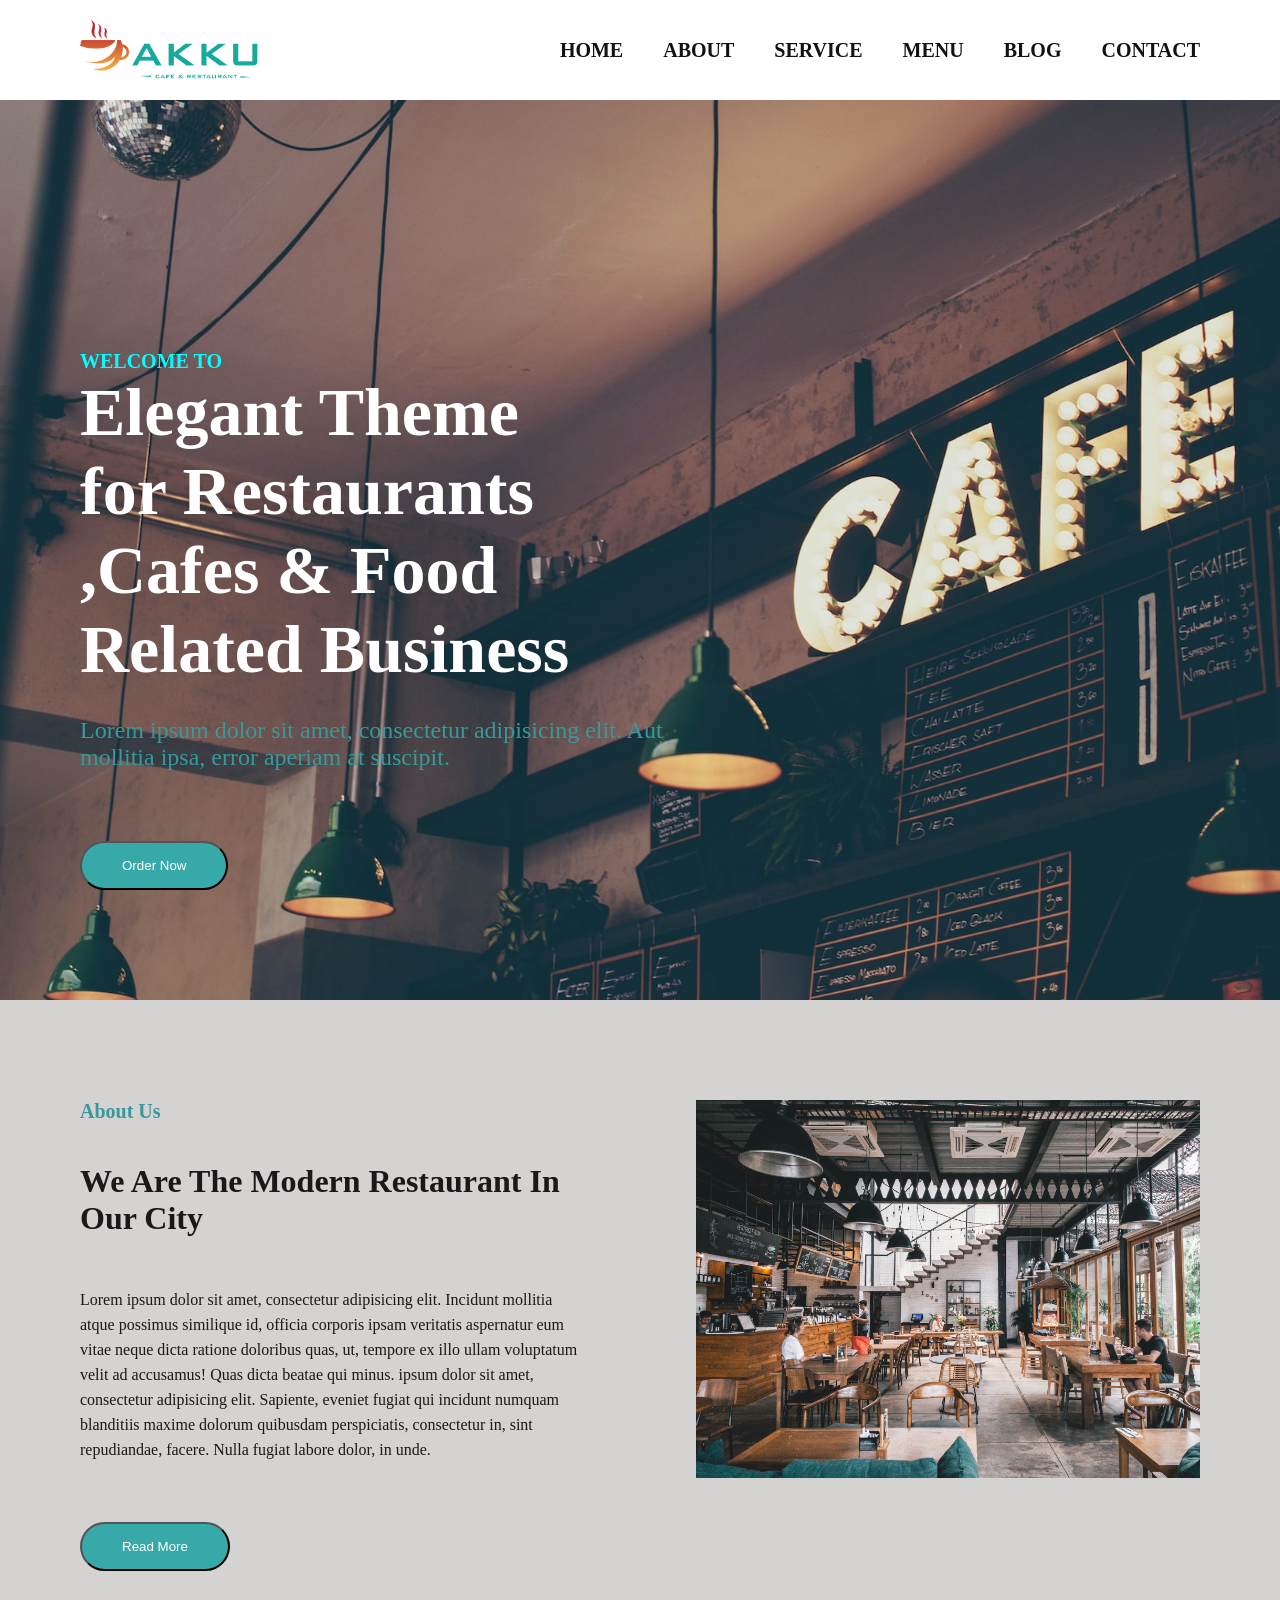
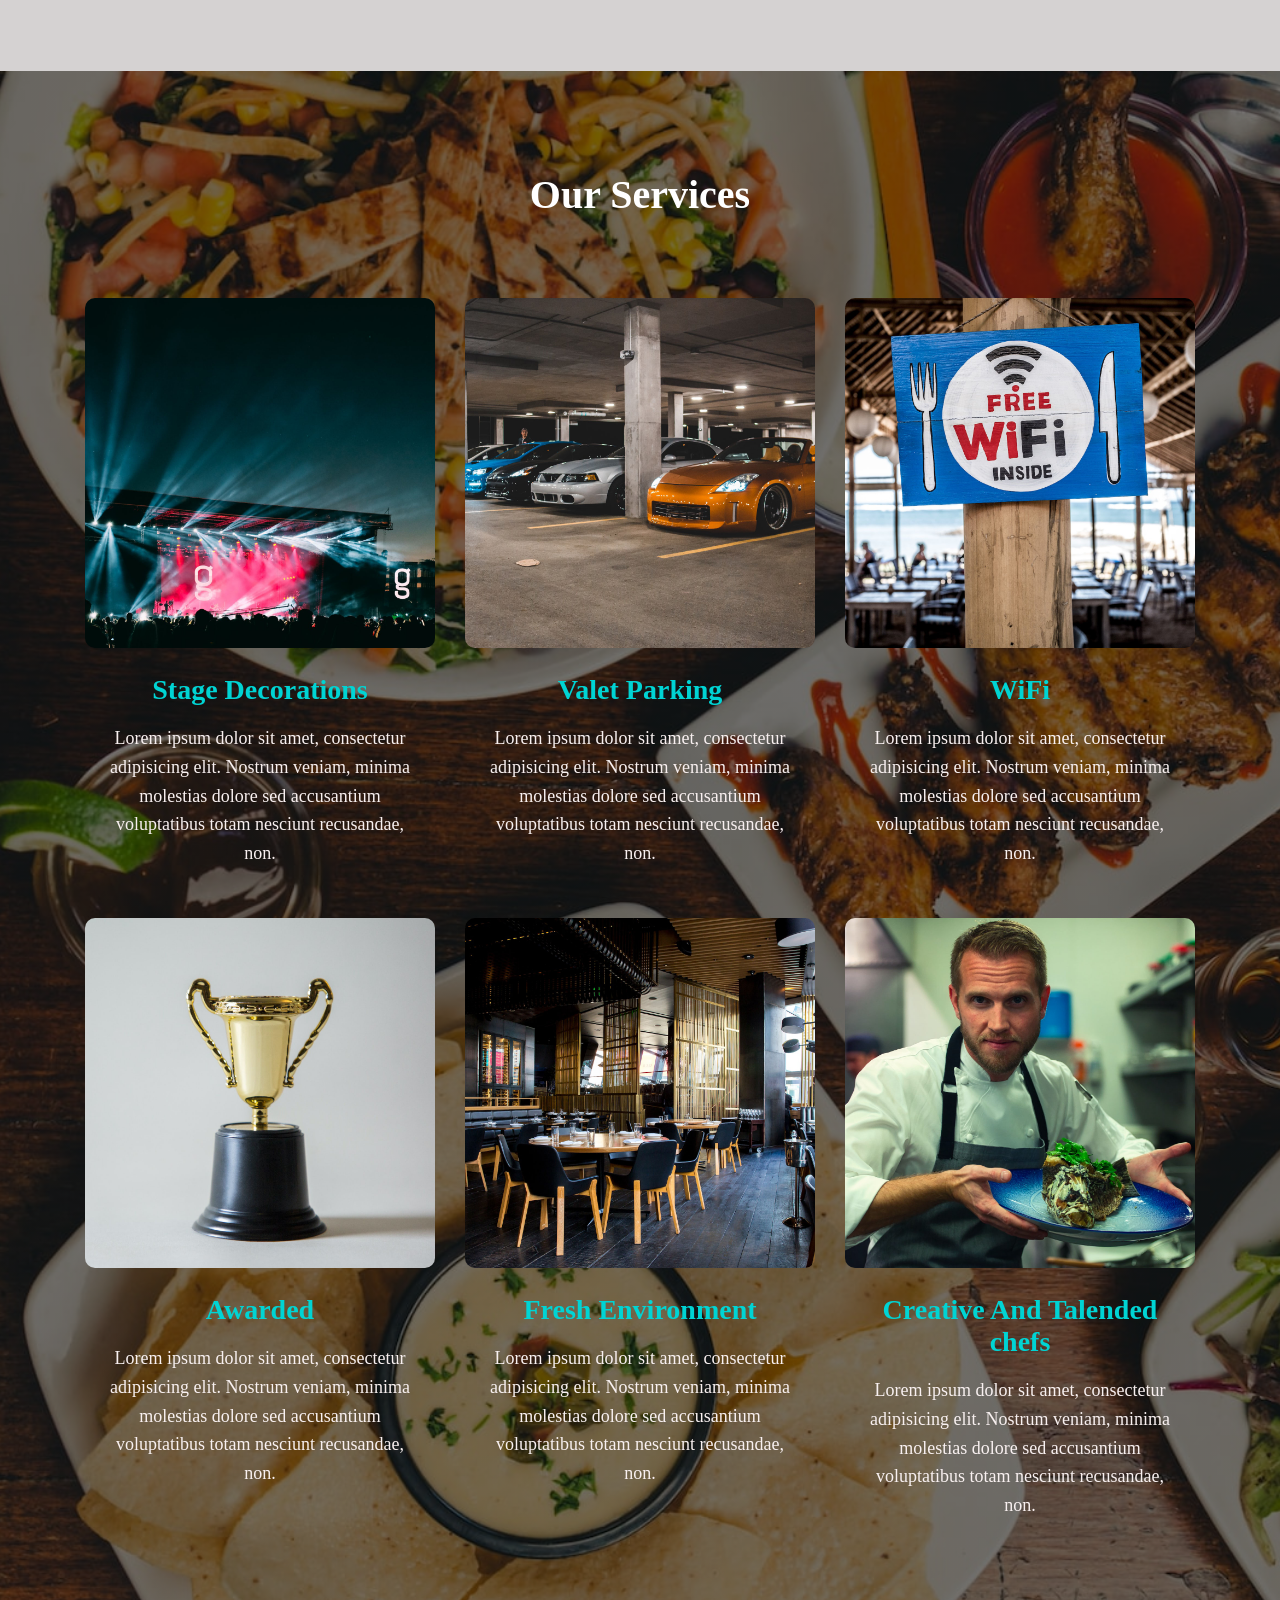
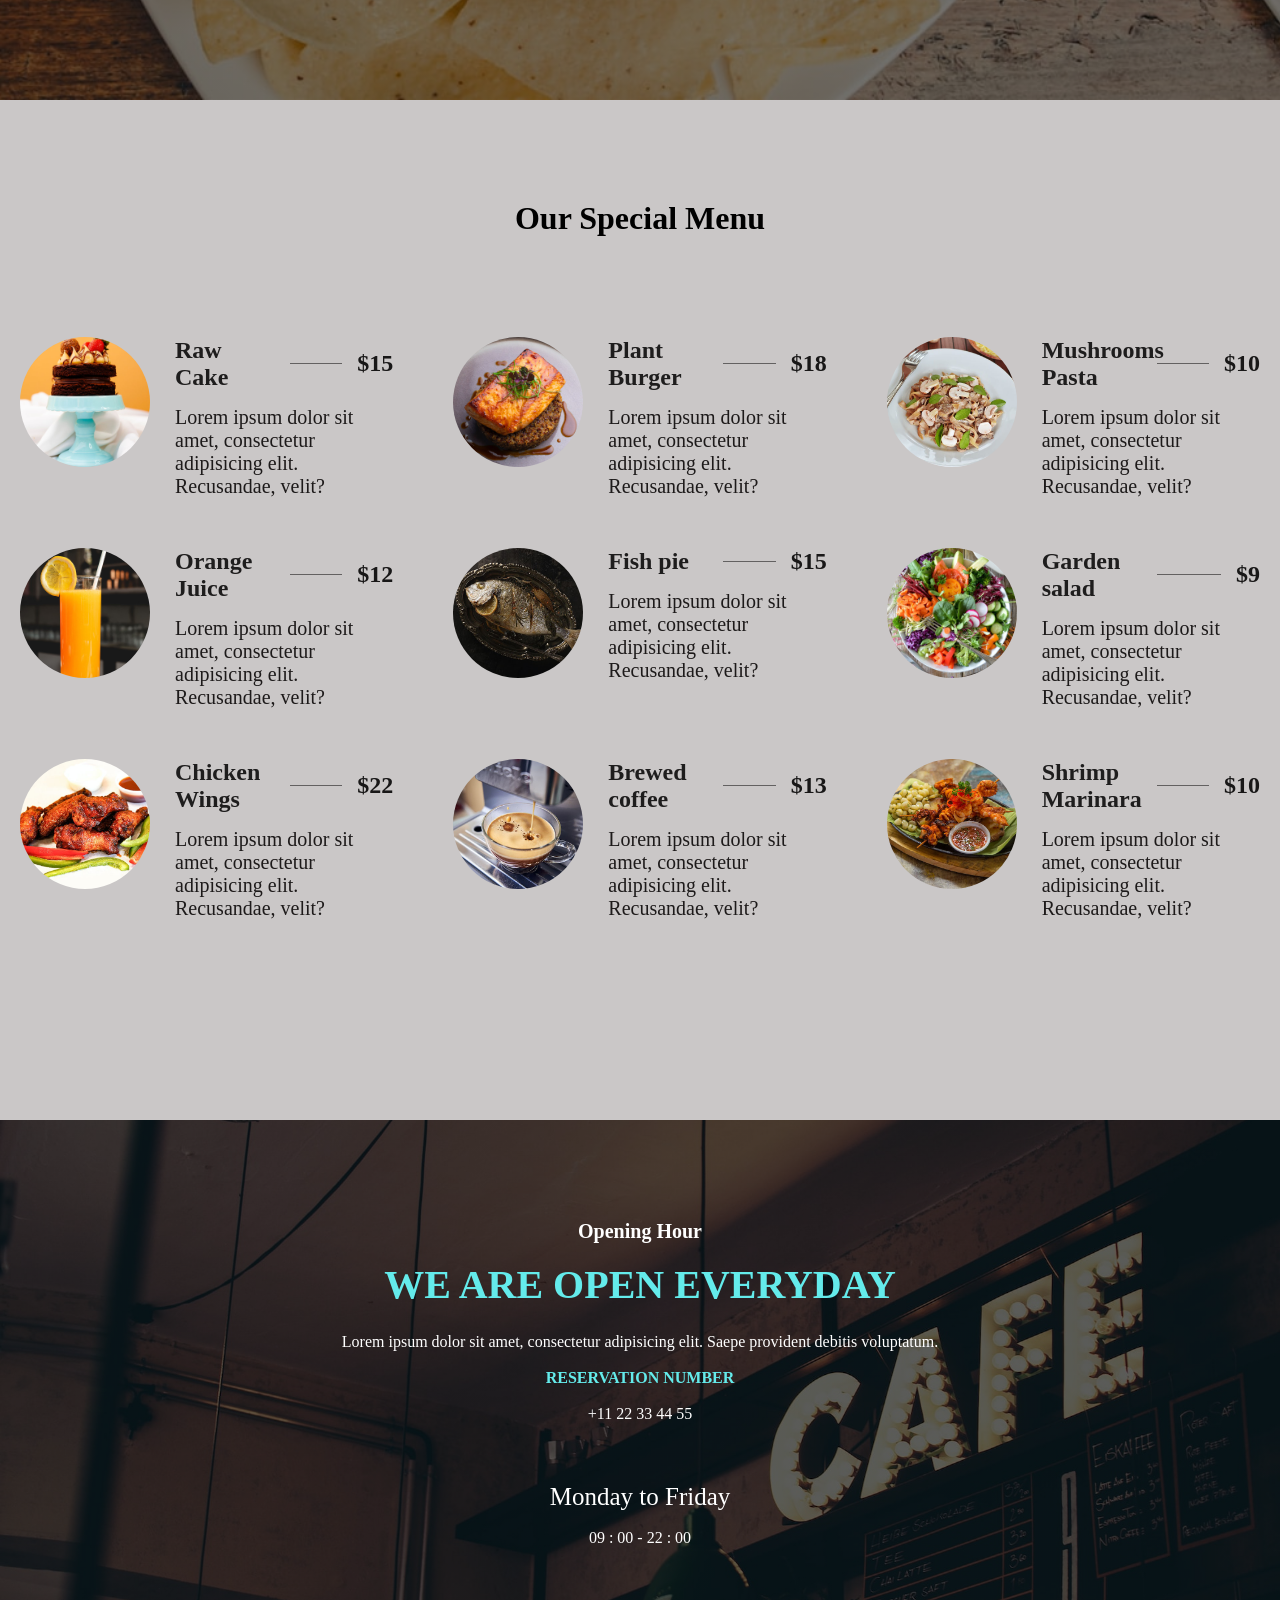
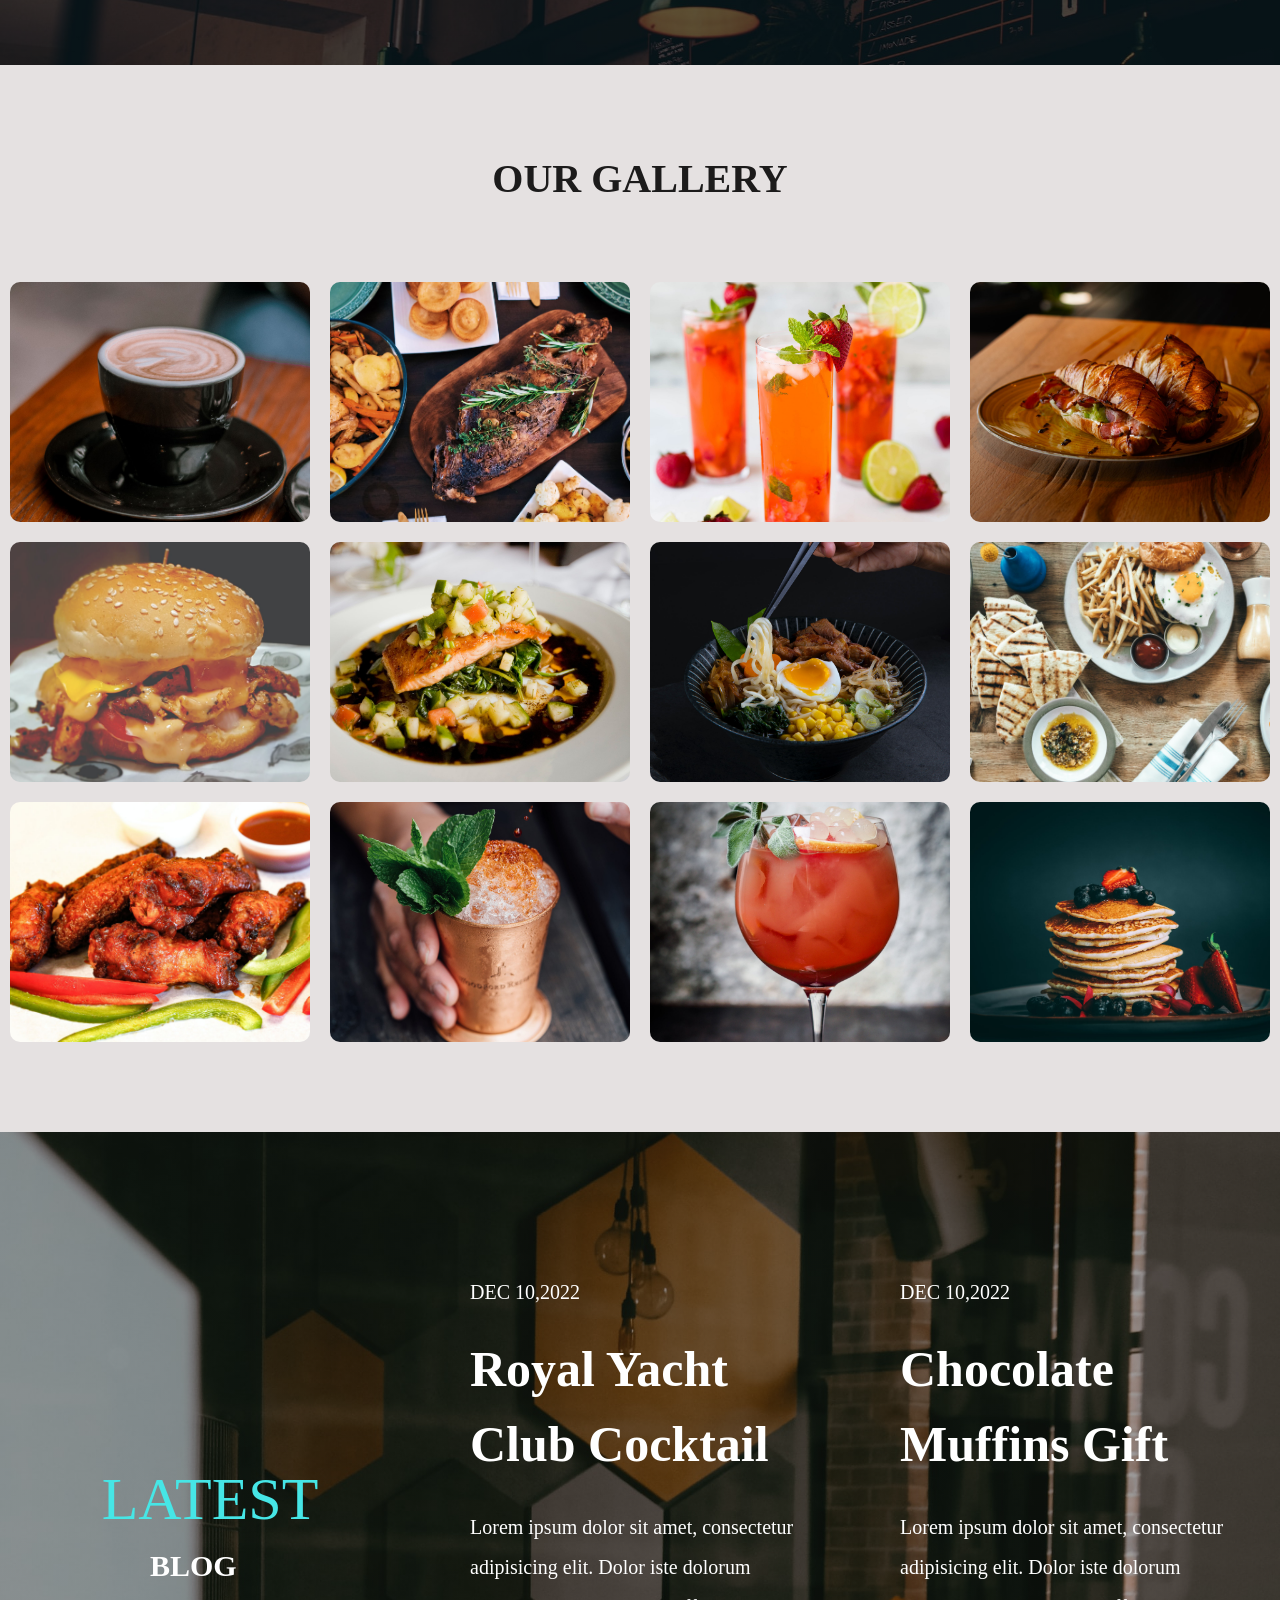
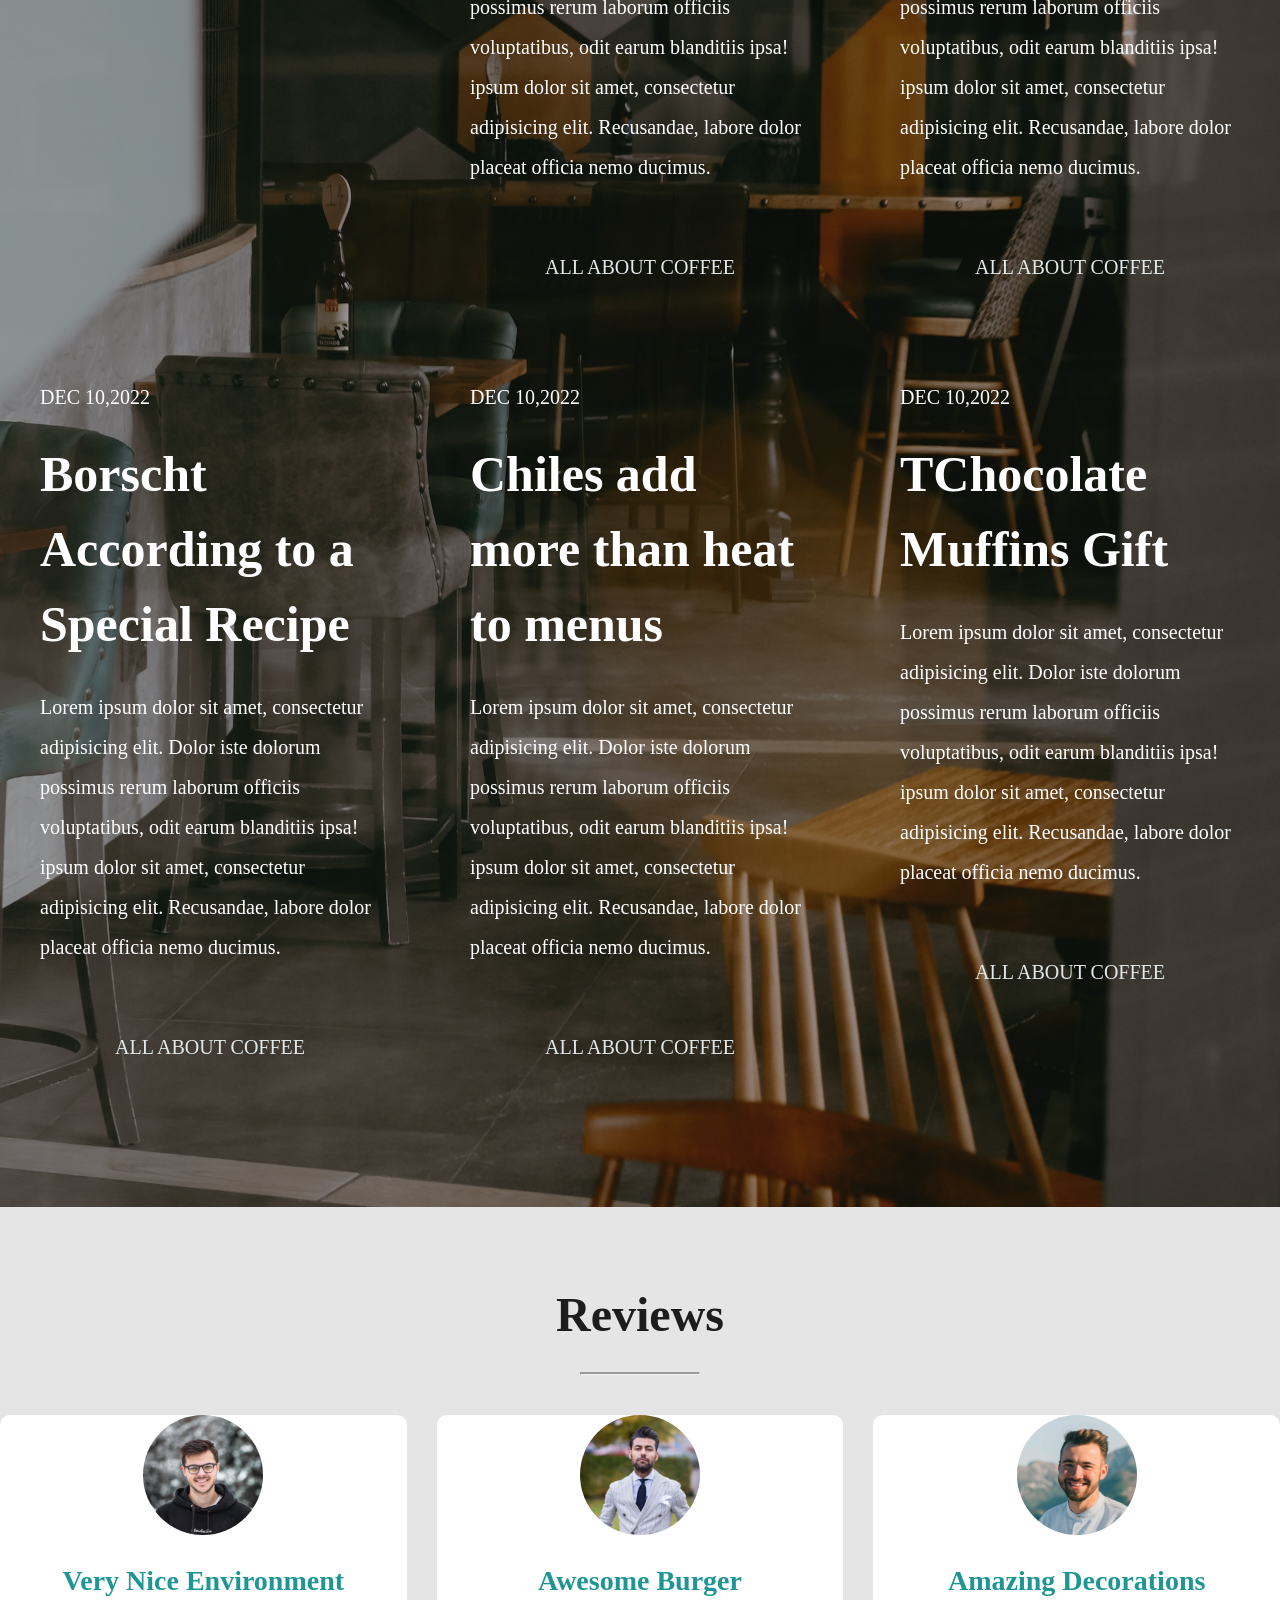
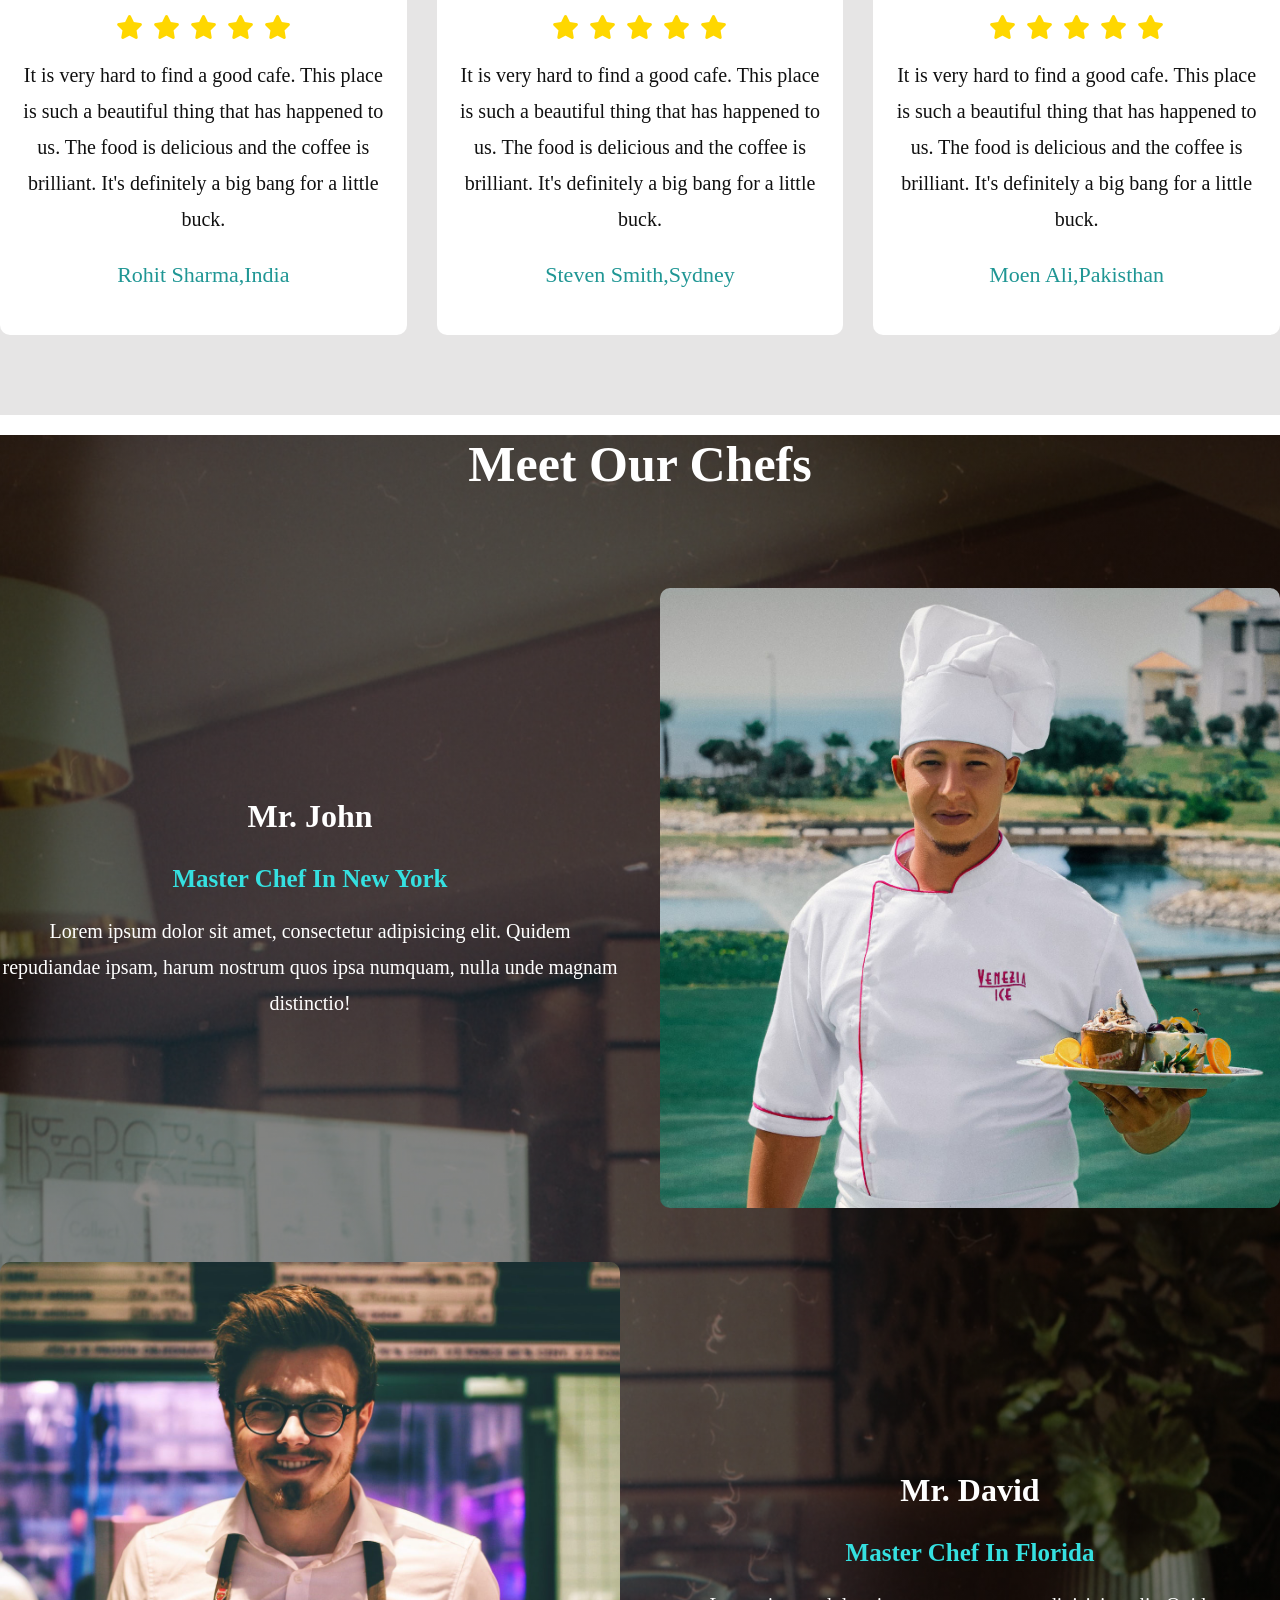
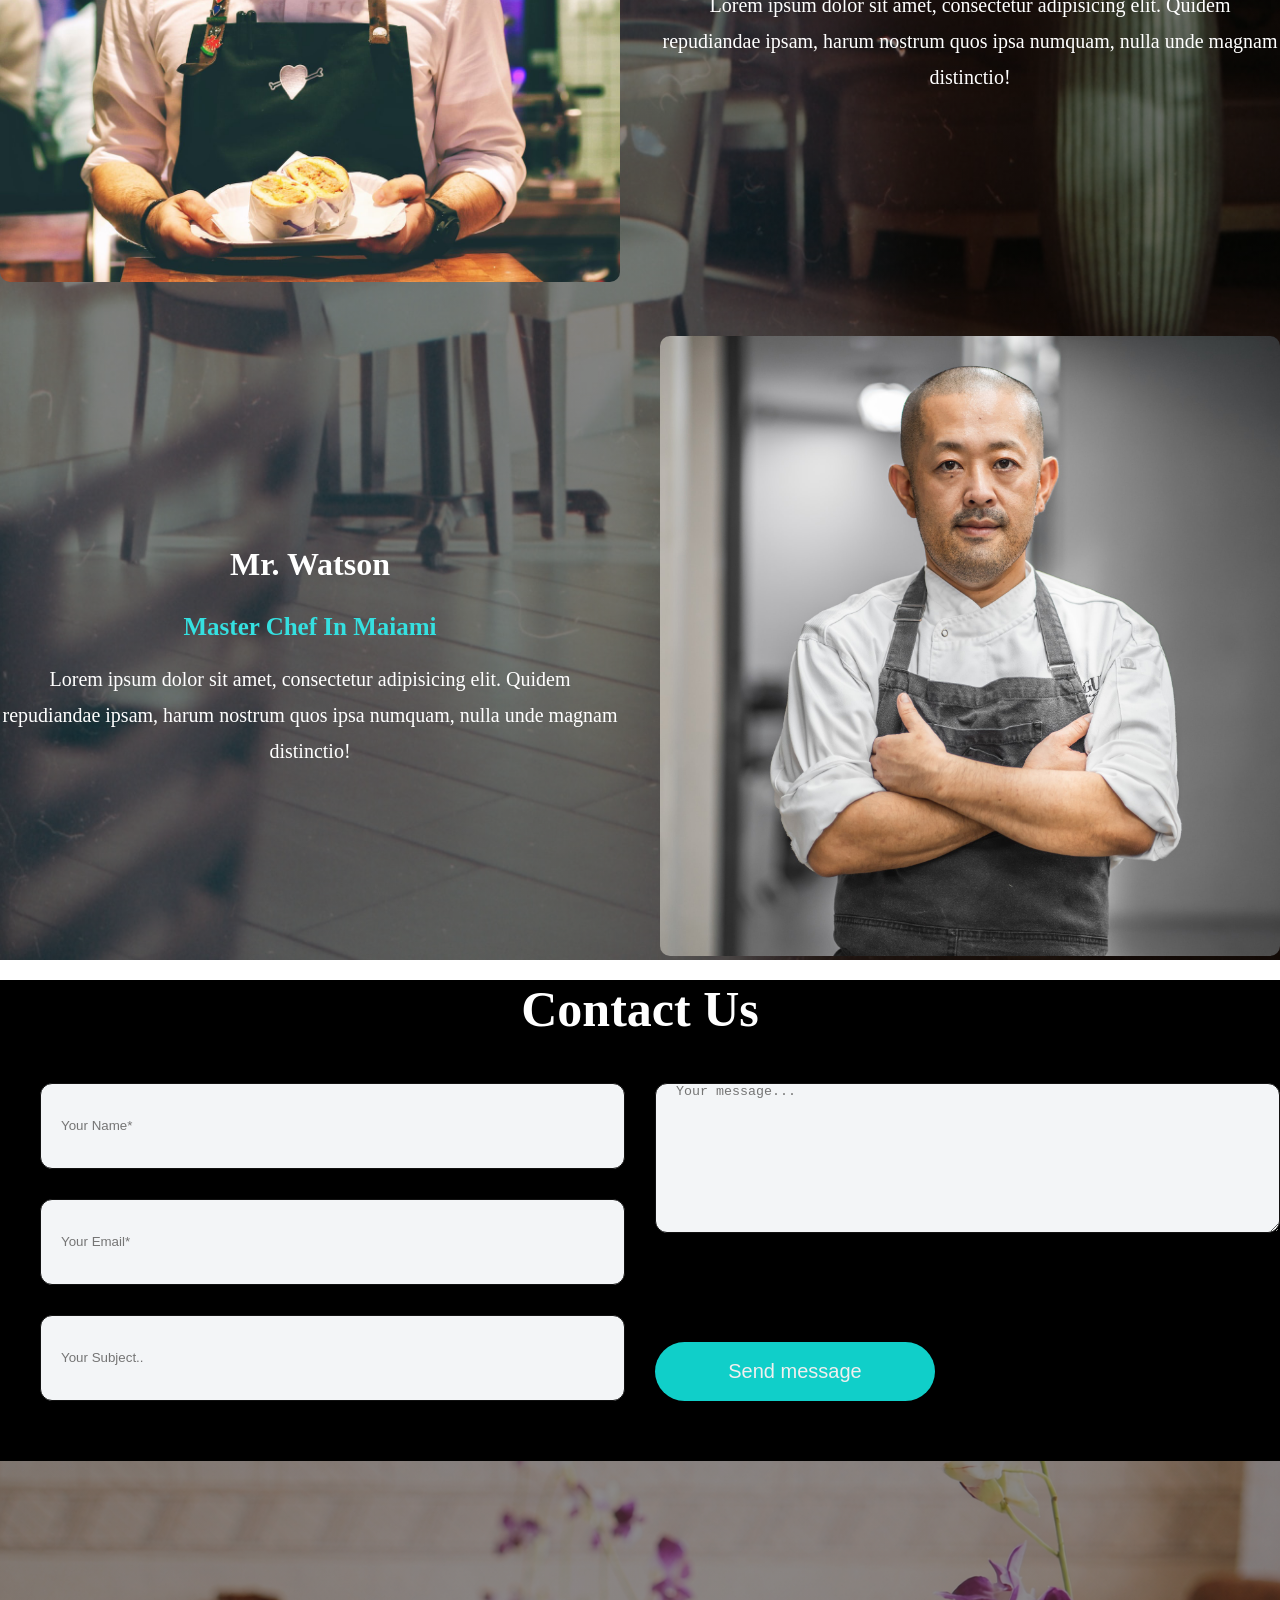
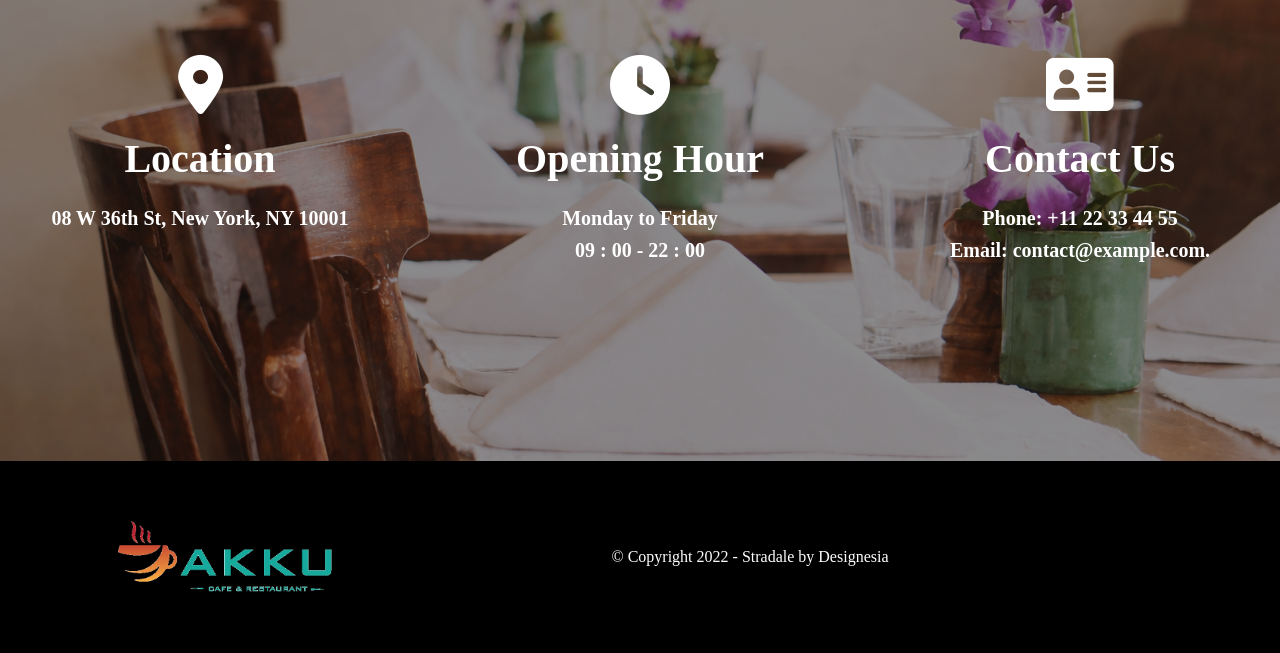
<file: index.html>
<!DOCTYPE html>
<html lang="en">
<head>
    <meta charset="utf-8">
    <meta name="viewport" content="width=device-width, initial-scale=1">
    <title>AKKU - Cafe and Resturent Landing Page Template</title>
    <link rel="icon" href="image/icon.jpg">
    <link rel="stylesheet" href="https://cdnjs.cloudflare.com/ajax/libs/font-awesome/6.2.0/css/all.min.css" integrity="sha512-xh6O/CkQoPOWDdYTDqeRdPCVd1SpvCA9XXcUnZS2FmJNp1coAFzvtCN9BmamE+4aHK8yyUHUSCcJHgXloTyT2A==" crossorigin="anonymous" referrerpolicy="no-referrer" >
    <link rel="stylesheet" href="style.css">
    
</head>
<body>
    <!--   header start -->
<header>
    <div class="bg-image">
        <nav class="navbar">
          <img src="./image/logo.png" class="logo">
          <ul class="menu">
             <li class="nav-link"><a href="#">HOME</a></li>
             <li class="nav-link"><a href="#">ABOUT</a></li>
             <li class="nav-link"><a href="#">SERVICE</a></li>
             <li class="nav-link"><a href="#">MENU</a></li>
             <li class="nav-link"><a href="#">BLOG</a></li>
             <li class="nav-link"><a href="#">CONTACT</a></li>
         </ul>
        </nav>
    </div>
            <div class="py-5" id="home">
                    <div class="mai">
                        <div class="b-one text-white" data-aos="fade-up" data-aos-duration="3000">
                            <h1 class="b-two ">WELCOME TO</h1>
                            <h1 class="fw-bold ">Elegant Theme for Restaurants ,Cafes & Food Related Business</h1>
                            <p class="mt-5 ">Lorem ipsum dolor sit amet, consectetur adipisicing elit. Aut mollitia ipsa, error aperiam at suscipit. </p>
                            <button class="btn btn-success">Order Now</button>
                        </div>
                    </div>
            </div>
</header>
    <!--   banner area end -->
    <!--   about area start -->
 <div class="about">
    <div class="about-text">
        <h5>About Us</h5>
        <h1>We Are The Modern Restaurant In Our City</h1>
        <p>Lorem ipsum dolor sit amet, consectetur adipisicing elit. Incidunt mollitia atque possimus similique id, officia corporis ipsam veritatis aspernatur eum vitae neque dicta ratione doloribus quas, ut, tempore ex illo ullam voluptatum velit ad accusamus! Quas dicta beatae qui minus. ipsum dolor sit amet, consectetur adipisicing elit. Sapiente, eveniet fugiat qui incidunt numquam blanditiis maxime dolorum quibusdam perspiciatis, consectetur in, sint repudiandae, facere. Nulla fugiat labore dolor, in unde.</p>
        <button>Read More</button>
    </div>
    <div class="about-img">
        <img src="image/02.jpg" alt="hehe">
    </div>
</div>
    <!--   about area end -->
    <!--   service area start -->
    <div class="m-bg py-5">
        <div class="py-5" id="service">
            <div class="  ">
                <div class=" ">
                    <div class="s-one text-center">
                        <h1 class="fw-bold" >Our Services</h1>
                    </div>
                </div>
            </div>

            <div class="owl-carousel owl-theme text-white mt-5   flex--wrap">
                <div class="card-one s-two">
                    <img src="image/03.jpg" class="card-img-top rounded shadow" alt="...">
                    <div class="card-body text-center">
                        <h4 class="card-title s-three mt-3">Stage Decorations</h4>
                        <p class="card-text mt-3">Lorem ipsum dolor sit amet, consectetur adipisicing elit. Nostrum veniam, minima molestias dolore sed accusantium voluptatibus totam nesciunt recusandae, non.</p>
                    </div>
                </div>
                <div class="card-one s-two    ">
                    <img src="image/04.jpg" class="card-img-top rounded shadow" alt="...">
                    <div class="card-body text-center">
                        <h4 class="card-title s-three mt-3">Valet Parking</h4>
                        <p class="card-text mt-3">Lorem ipsum dolor sit amet, consectetur adipisicing elit. Nostrum veniam, minima molestias dolore sed accusantium voluptatibus totam nesciunt recusandae, non.</p>
                    </div>
                </div>
                <div class="card-one s-two    ">
                    <img src="image/05.jpg" class="card-img-top rounded shadow" alt="...">
                    <div class="card-body text-center">
                        <h4 class="card-title s-three mt-3">WiFi</h4>
                        <p class="card-text mt-3">Lorem ipsum dolor sit amet, consectetur adipisicing elit. Nostrum veniam, minima molestias dolore sed accusantium voluptatibus totam nesciunt recusandae, non.</p>
                    </div>
                </div>
                <div class="card-one s-two    ">
                    <img src="image/06.jpg" class="card-img-top rounded shadow" alt="...">
                    <div class="card-body text-center">
                        <h4 class="card-title s-three mt-3">Awarded</h4>
                        <p class="card-text mt-3">Lorem ipsum dolor sit amet, consectetur adipisicing elit. Nostrum veniam, minima molestias dolore sed accusantium voluptatibus totam nesciunt recusandae, non.</p>
                    </div>
                </div>
                <div class="card-one s-two    ">
                    <img src="image/07.jpg" class="card-img-top rounded shadow" alt="...">
                    <div class="card-body text-center">
                        <h4 class="card-title s-three mt-3">Fresh Environment</h4>
                        <p class="card-text mt-3">Lorem ipsum dolor sit amet, consectetur adipisicing elit. Nostrum veniam, minima molestias dolore sed accusantium voluptatibus totam nesciunt recusandae, non.</p>
                    </div>
                </div>
                <div class="card-one s-two    ">
                    <img src="image/08.jpg" class="card-img-top rounded shadow" alt="...">
                    <div class="card-body text-center">
                        <h4 class="card-title s-three mt-3">Creative And Talended chefs</h4>
                        <p class="card-text mt-3">Lorem ipsum dolor sit amet, consectetur adipisicing elit. Nostrum veniam, minima molestias dolore sed accusantium voluptatibus totam nesciunt recusandae, non.</p>
                    </div>
                </div>
            </div>
        </div>
    </div>


    <!--   service area end -->
    <!--   menu area start -->
    <div class="bg-color-one py-5 my-5">
        <div class="m-one text-center">
             <h1 class="fw-bold">Our Special Menu</h1>
        </div>
        <div class=" bg-color-one " id="menu">
            <div class=" m-one text-center">
                <div class="  mt-5">
                    <div class="menu-one">
                        <img src="image/menu/01.jpg" alt="">

                        <div class="content">
                            <div class="title">
                                <span class="h4">Raw Cake</span>
                                <span class="line "> </span>
                                <span class="h4"> $15 </span>
                            </div>
                            <p>Lorem ipsum dolor sit amet, consectetur adipisicing elit. Recusandae, velit?</p>
                        </div>
                    </div>
                </div>
                <div class="  mt-5">
                    <div class="menu-one">
                        <img src="image/menu/02.jpg" alt="">

                        <div class="content">
                            <div class="title">
                                <span class="h4">Plant Burger</span>
                                <span class="line "> </span>
                                <span class="h4"> $18 </span>
                            </div>
                            <p>Lorem ipsum dolor sit amet, consectetur adipisicing elit. Recusandae, velit?</p>
                        </div>
                    </div>
                </div>
                <div class="  mt-5">
                    <div class="menu-one">
                        <img src="image/menu/03.jpg" alt="">

                        <div class="content">
                            <div class="title">
                                <span class="h4">Mushrooms Pasta</span>
                                <span class="line "> </span>
                                <span class="h4"> $10 </span>
                            </div>
                            <p>Lorem ipsum dolor sit amet, consectetur adipisicing elit. Recusandae, velit?</p>
                        </div>
                    </div>
                </div>
                <div class="  mt-5">
                    <div class="menu-one">
                        <img src="image/menu/04.jpg" alt="">

                        <div class="content">
                            <div class="title">
                                <span class="h4">Orange Juice</span>
                                <span class="line "> </span>
                                <span class="h4"> $12 </span>
                            </div>
                            <p>Lorem ipsum dolor sit amet, consectetur adipisicing elit. Recusandae, velit?</p>
                        </div>
                    </div>
                </div>
                <div class="  mt-5">
                    <div class="menu-one">
                        <img src="image/menu/05.jpg" alt="">

                        <div class="content">
                            <div class="title">
                                <span class="h4">Fish pie</span>
                                <span class="line "> </span>
                                <span class="h4"> $15 </span>
                            </div>
                            <p>Lorem ipsum dolor sit amet, consectetur adipisicing elit. Recusandae, velit?</p>
                        </div>
                    </div>
                </div>
                <div class="  mt-5">
                    <div class="menu-one">
                        <img src="image/menu/06.jpg" alt="">

                        <div class="content">
                            <div class="title">
                                <span class="h4">Garden salad</span>
                                <span class="line "> </span>
                                <span class="h4"> $9 </span>
                            </div>
                            <p>Lorem ipsum dolor sit amet, consectetur adipisicing elit. Recusandae, velit?</p>
                        </div>
                    </div>
                </div>
                <div class="  mt-5">
                    <div class="menu-one">
                        <img src="image/menu/07.jpg" alt="">

                        <div class="content">
                            <div class="title">
                                <span class="h4">Chicken Wings</span>
                                <span class="line "> </span>
                                <span class="h4"> $22 </span>
                            </div>
                            <p>Lorem ipsum dolor sit amet, consectetur adipisicing elit. Recusandae, velit?</p>
                        </div>
                    </div>
                </div>
                <div class="  mt-5">
                    <div class="menu-one">
                        <img src="image/menu/08.jpg" alt="">

                        <div class="content">
                            <div class="title">
                                <span class="h4">Brewed coffee</span>
                                <span class="line "> </span>
                                <span class="h4"> $13 </span>
                            </div>
                            <p>Lorem ipsum dolor sit amet, consectetur adipisicing elit. Recusandae, velit?</p>
                        </div>
                    </div>
                </div>
                <div class="  mt-5">
                    <div class="menu-one">
                        <img src="image/menu/09.jpg" alt="">

                        <div class="content">
                            <div class="title">
                                <span class="h4">Shrimp Marinara
                                </span>
                                <span class="line "> </span>
                                <span class="h4"> $10 </span>
                            </div>
                            <p>Lorem ipsum dolor sit amet, consectetur adipisicing elit. Recusandae, velit?</p>
                        </div>
                    </div>
                </div>
            </div>
        </div>
    </div>
    <!--   menu area end -->
    <!--   time area start -->
    <div class="t-color">
                    <div class="t-one text-center text-white">
                        <p class=" fw-bold">Opening Hour</p>
                        <p class=" h2 t-two"> WE ARE OPEN EVERYDAY </p>
                        <p>Lorem ipsum dolor sit amet, consectetur adipisicing elit. Saepe provident debitis voluptatum. </p>
                        <p class=" t-two">RESERVATION NUMBER</p>
                        <p>+11 22 33 44 55</p>
                        <p class="mt-5 h5">Monday to Friday </p>
                        <p>09 : 00 - 22 : 00</p>
                    </div>
    </div>
    <!--   time area end -->
    <!--   gallery area start -->
    <div class="ga-bg">
        <div class=" container py-5">
            <div class=" row g-3">
                <div class="col-12">
                    <div class="g-one text-center">
                        <h1 class="fw-bold mb-5">OUR GALLERY</h1>
                    </div>
                </div>
            </div>
            <div class="gallery">
                <div class="col-lg-3">
                    <div class="g-two shadow" data-aos="zoom-out-right">
                        <a data-fancybox="gallery" data-src="image/gallery/01.jpg">
                            <img alt="hehe" class="img-fluid rounded" src="image/gallery/01.jpg" >
                        </a>
                    </div>
                </div>
                <div class="col-lg-3">
                    <div class="g-two shadow" data-aos="zoom-out-down">
                        <a data-fancybox="gallery" data-src="image/gallery/02.jpg">
                            <img alt=""  class="img-fluid rounded" src="image/gallery/02.jpg" >
                        </a>
                    </div>
                </div>
                <div class="col-lg-3">
                    <div class="g-two shadow" data-aos="zoom-out-down">
                        <a data-fancybox="gallery" data-src="image/gallery/03.jpg">
                            <img alt=""  class="img-fluid rounded" src="image/gallery/03.jpg" >
                        </a>
                    </div>
                </div>
                <div class="col-lg-3">
                    <div class="g-two shadow" data-aos="zoom-out-left">
                        <a data-fancybox="gallery" data-src="image/gallery/04.jpg">
                            <img alt=""  class="img-fluid rounded" src="image/gallery/04.jpg" >
                        </a>
                    </div>
                </div>
                <div class="col-lg-3">
                    <div class="g-two shadow" data-aos="zoom-out-right">
                        <a data-fancybox="gallery" data-src="image/gallery/05.jpg">
                            <img alt=""  class="img-fluid rounded" src="image/gallery/05.jpg" >
                        </a>
                    </div>
                </div>
                <div class="col-lg-3">
                    <div class="g-two shadow" data-aos="zoom-out-up">
                        <a data-fancybox="gallery" data-src="image/gallery/06.jpg">
                            <img alt=""  class="img-fluid rounded" src="image/gallery/06.jpg" >
                        </a>
                    </div>
                </div>
                <div class="col-lg-3">
                    <div class="g-two shadow" data-aos="zoom-out-up">
                        <a data-fancybox="gallery" data-src="image/gallery/07.jpg">
                            <img alt=""  class="img-fluid rounded" src="image/gallery/07.jpg" >
                        </a>
                    </div>
                </div>
                <div class="col-lg-3">
                    <div class="g-two shadow" data-aos="zoom-out-left">
                        <a data-fancybox="gallery" data-src="image/gallery/08.jpg">
                            <img alt=""  class="img-fluid rounded" src="image/gallery/08.jpg" >
                        </a>
                    </div>
                </div>
                <div class="col-lg-3">
                    <div class="g-two shadow" data-aos="zoom-out-right">
                        <a data-fancybox="gallery" data-src="image/gallery/09.jpg">
                            <img alt=""  class="img-fluid rounded" src="image/gallery/09.jpg" >
                        </a>
                    </div>
                </div>
                <div class="col-lg-3">
                    <div class="g-two shadow" data-aos="zoom-out-up">
                        <a data-fancybox="gallery" data-src="image/gallery/10.jpg">
                            <img alt=""  class="img-fluid rounded" src="image/gallery/10.jpg" >
                           
                        </a>
                    </div>
                </div>
                <div class="col-lg-3">
                    <div class="g-two shadow" data-aos="zoom-out-up">
                        <a data-fancybox="gallery" data-src="image/gallery/11.jpg">
                            <img alt=""  class="img-fluid rounded" src="image/gallery/11.jpg" >
                        </a>
                    </div>
                </div>
                <div class="col-lg-3">
                    <div class="g-two shadow" data-aos="zoom-out-left">
                        <a data-fancybox="gallery" data-src="image/gallery/12.jpg">
                            <img alt=""  class="img-fluid rounded" src="image/gallery/12.jpg" >
                        </a>
                    </div>
                </div>
            </div>
        </div>
    </div>
    <!--   gallery area end -->
    <!--   blog area start -->
    <div class="bn-image">
        <div class=" py-5" id="blog">
            <div class="  text-white g-4">
                <div class="  my-auto">
                    <div class="bn-one text-center my-auto">
                        <h1 class="bn-color display-4">LATEST</h1>
                        <h4 class="fw-bold text-white" >BLOG</h4>
                    </div>
                </div>
                <div class=" ">
                    <div class="bn-two  ">
                        <p class="mb-3 ms-5 py-4">DEC 10,2022</p>
                        <h1 class="ms-5 ">Royal Yacht Club Cocktail</h1>
                        <p class="ms-5 mt-4">Lorem ipsum dolor sit amet, consectetur adipisicing elit. Dolor iste dolorum possimus rerum laborum officiis voluptatibus, odit earum blanditiis ipsa! ipsum dolor sit amet, consectetur adipisicing elit. Recusandae, labore dolor placeat officia nemo ducimus.</p>
                        <p class="bn-three fw-bold text-center mt-5  py-4">ALL ABOUT COFFEE</p>
                    </div>
                </div>
                <div class=" ">
                    <div class="bn-two  ">
                        <p class="mb-3 ms-5 py-4">DEC 10,2022</p>
                        <h1 class="ms-5 ">Chocolate Muffins Gift </h1>
                        <p class="ms-5 mt-4">Lorem ipsum dolor sit amet, consectetur adipisicing elit. Dolor iste dolorum possimus rerum laborum officiis voluptatibus, odit earum blanditiis ipsa! ipsum dolor sit amet, consectetur adipisicing elit. Recusandae, labore dolor placeat officia nemo ducimus.</p>
                        <p class="bn-three fw-bold text-center mt-5  py-4">ALL ABOUT COFFEE</p>
                    </div>
                </div>
                <div class=" ">
                    <div class="bn-two  ">
                        <p class="mb-3 ms-5 py-4">DEC 10,2022</p>
                        <h1 class="ms-5 ">Borscht According to a Special Recipe </h1>
                        <p class="ms-5 mt-4">Lorem ipsum dolor sit amet, consectetur adipisicing elit. Dolor iste dolorum possimus rerum laborum officiis voluptatibus, odit earum blanditiis ipsa! ipsum dolor sit amet, consectetur adipisicing elit. Recusandae, labore dolor placeat officia nemo ducimus.</p>
                        <p class="bn-three fw-bold text-center mt-5  py-4">ALL ABOUT COFFEE</p>
                    </div>
                </div>
                <div class=" ">
                    <div class="bn-two  ">
                        <p class="mb-3 ms-5 py-4">DEC 10,2022</p>
                        <h1 class="ms-5 ">Chiles add more than heat to menus</h1>
                        <p class="ms-5 mt-4">Lorem ipsum dolor sit amet, consectetur adipisicing elit. Dolor iste dolorum possimus rerum laborum officiis voluptatibus, odit earum blanditiis ipsa! ipsum dolor sit amet, consectetur adipisicing elit. Recusandae, labore dolor placeat officia nemo ducimus.</p>
                        <p class="bn-three fw-bold text-center mt-5  py-4">ALL ABOUT COFFEE</p>
                    </div>
                </div>
                <div class=" ">
                    <div class="bn-two  ">
                        <p class="mb-3 ms-5 py-4">DEC 10,2022</p>
                        <h1 class="ms-5 ">TChocolate Muffins Gift</h1>
                        <p class="ms-5 mt-4">Lorem ipsum dolor sit amet, consectetur adipisicing elit. Dolor iste dolorum possimus rerum laborum officiis voluptatibus, odit earum blanditiis ipsa! ipsum dolor sit amet, consectetur adipisicing elit. Recusandae, labore dolor placeat officia nemo ducimus.</p>
                        <p class="bn-three fw-bold text-center mt-5  py-4">ALL ABOUT COFFEE</p>
                    </div>
                </div>
            </div>
        </div>
    </div>
    <!--   blog area end -->
    <!--   review area start -->
    <div class="r-bg">
        <div class=" col-12">
                    <div class="r-one text-center mb-5">
                        <h1>Reviews</h1>
                        <hr class="h-one mx-auto">
                    </div>
                </div>
        <div class=" container py-5">
            <div class="row">
                <div class=" ">
                    <div class="card borderr shadow py-5" style="">
                        <img src="image/review/01.jpg" class="card-img-top w-25 mx-auto imagee" alt="...">
                        <div class="card-body text-center">
                            <h4 class="card-title fw-bold r-two">Very Nice Environment</h4>
                            <i class="fa-solid fa-star"></i>
                            <i class="fa-solid fa-star"></i>
                            <i class="fa-solid fa-star"></i>
                            <i class="fa-solid fa-star"></i>
                            <i class="fa-solid fa-star"></i>
                            <p class="card-text mt-3">It is very hard to find a good cafe. This place is such a beautiful thing that has happened to us. The food is delicious and the coffee is brilliant. It's definitely a big bang for a little buck.</p>
                            <p class="fw-bold mt-3 r-two">  Rohit Sharma,India</p>
                        </div>
                    </div>
                </div>
                <div class=" ">
                    <div class="card borderr shadow py-5" style="">
                        <img src="image/review/02.jpg" class="card-img-top w-25 mx-auto imagee" alt="...">
                        <div class="card-body text-center">
                            <h4 class="card-title fw-bold r-two">Awesome Burger</h4>
                            <i class="fa-solid fa-star"></i>
                            <i class="fa-solid fa-star"></i>
                            <i class="fa-solid fa-star"></i>
                            <i class="fa-solid fa-star"></i>
                            <i class="fa-solid fa-star"></i>
                            <p class="card-text mt-3">It is very hard to find a good cafe. This place is such a beautiful thing that has happened to us. The food is delicious and the coffee is brilliant. It's definitely a big bang for a little buck.</p>
                            <p class="fw-bold mt-3 r-two"> Steven Smith,Sydney</p>
                        </div>
                    </div>
                </div>
                <div class=" ">
                    <div class="card borderr shadow py-5" style="">
                        <img src="image/review/03.jpg" class="card-img-top w-25 mx-auto imagee" alt="...">
                        <div class="card-body text-center">
                            <h4 class="card-title fw-bold r-two">Amazing Decorations</h4>
                            <i class="fa-solid fa-star"></i>
                            <i class="fa-solid fa-star"></i>
                            <i class="fa-solid fa-star"></i>
                            <i class="fa-solid fa-star"></i>
                            <i class="fa-solid fa-star"></i>
                            <p class="card-text mt-3">It is very hard to find a good cafe. This place is such a beautiful thing that has happened to us. The food is delicious and the coffee is brilliant. It's definitely a big bang for a little buck.</p>
                            <p class="fw-bold mt-3 r-two">  Moen Ali,Pakisthan</p>
                        </div>
                    </div>
                </div>
            </div>
        </div>
    </div>
    <!--   review area end -->
    <!--   chefs area start -->
    <div class="chefs-bg">
        <div class="c-one text-center fw-bold mb-5 pb-5">
            <h1>Meet Our Chefs</h1>
         </div>
        <div class=" container py-5">
            <div class="  g-0 text-white">
                <div class=" ">
                </div>
                <div class="  my-auto ">
                    <div class="c-two text-center me-5">
                        <h3 class=" fw-bold">Mr. John</h3>
                        <h5 class="mt-4 c-three fw-bold mb-2">Master Chef In New York</h5>
                        <p>Lorem ipsum dolor sit amet, consectetur adipisicing elit. Quidem repudiandae ipsam, harum nostrum quos ipsa numquam, nulla unde magnam distinctio!</p>
                    </div>
                </div>
                <div class=" ">
                    <div class="c-image" data-aos="fade-down" data-aos-easing="linear" data-aos-duration="1500">
                        <img class="img-fluid rounded" src="image/chefs/01.jpg" alt="">
                    </div>
                </div>
                <div class="  ">
                    <div class="c-image" data-aos="flip-left" data-aos-easing="ease-out-cubic" data-aos-duration="2000">
                        <img class=" img-fluid rounded" src="image/chefs/02.jpg" alt="">
                    </div>
                </div>
                <div class="  my-auto ">
                    <div class="c-two text-center ps-5">
                        <h3 class="fw-bold">Mr. David</h3>
                        <h5 class="mt-4 c-three fw-bold mb-2">Master Chef In Florida</h5>
                        <p>Lorem ipsum dolor sit amet, consectetur adipisicing elit. Quidem repudiandae ipsam, harum nostrum quos ipsa numquam, nulla unde magnam distinctio!</p>
                    </div>
                </div>
                <div class="  my-auto ">
                    <div class="c-two text-center me-5">
                        <h3 class="fw-bold">Mr. Watson</h3>
                        <h5 class="mt-4 c-three fw-bold mb-2">Master Chef In Maiami</h5>
                        <p>Lorem ipsum dolor sit amet, consectetur adipisicing elit. Quidem repudiandae ipsam, harum nostrum quos ipsa numquam, nulla unde magnam distinctio!</p>
                    </div>
                </div>
                <div class=" ">
                    <div class="c-image" data-aos="fade-right" data-aos-offset="300" data-aos-easing="ease-in-sine">
                        <img class="img-fluid rounded" src="image/chefs/03.jpg" alt="">
                    </div>
                </div>
            </div>
        </div>
    </div>
    <!--   chefs area end -->
    <!--   contact area start -->
    <div class="con-bg">
        <div class="  py-5" id="contact">
            <div class="  py-5">
               <div class=" ">
                   <div class="c-one text-center text-white fw-bold pb-5">
                       <h1>Contact Us</h1>
                   </div>
               </div>
                <div class="  my-auto">
                    <div class="pe-2 pe-sm-5 mb-5 mb-sm-0">
                        <form class="contact-form wow fadeInLeft"  action="POST">
                            <div class="  my-form">
                                <div class=" ">
                                    <div class="form-floating mt-4">
                                        <input name="name" id="name" type="text" class="form-control" placeholder="Your Name*" required="">
                                        <label for="name">Your Name</label>
                                    </div>
                                    <div class="form-floating mt-4">
                                        <input name="email" id="email" type="email" class="form-control" placeholder="Your Email*" required="">
                                        <label for="email">Email address</label>
                                    </div>
                                    <div class="form-floating mt-4">
                                        <input type="text" class="form-control" name="subject" id="subject" placeholder="Your Subject.." required="">
                                        <label for="subject">Your Subject</label>
                                    </div>
                                </div> 
                                <div class=" ">
                                    <div class="form-floating mt-4">
                                        <textarea style="height: 150px" name="comments" id="comments" cols="20"  s="50" class="form-control" placeholder="Your message..."></textarea>
                                        <label for="comments">Your message</label>
                                    </div>
                                    <div class=" mt-4">
                                        <button type="submit" class=" btn button-one  "> Send message</button>
                                    </div>
                                </div>
                            </div> 
                        </form>

                        <div class="pt-5 mt-5" id="success_message" style="display:none; ">
                            <h3 class="text-success">Your message submit successfully!</h3>
                        </div>
                        <div id="error_message" style="display:none; ">
                            <h3 class="text-danger">Error</h3> Sorry there was an error sending your form.
                        </div>
                    </div>
                </div>
                 
            </div>
        </div>
    </div>
    <!--   contact area end -->
    <!--   footer area start -->
    <div class="ft-imgg">
        <div class="  py-5">
            <div class="  my-5 py-5 text-white g-5">
                <div class=" ">
                    <div class="f-one text-center">
                        <i class="fa-sharp h1 mb-4 fa-solid fa-location-dot"></i>
                        <h3 class="fw-bold mb-3">Location</h3>
                        <h5>08 W 36th St, New York, NY 10001</h5>
                    </div>
                </div>
                <div class=" ">
                    <div class="f-one text-center">
                        <i class="fa-solid h1 mb-4 fa-clock"></i>
                        <h3 class="fw-bold mb-3">Opening Hour</h3>
                        <h5>Monday to Friday <br> 09 : 00 - 22 : 00</h5>
                    </div>
                </div>
                <div class=" ">
                    <div class="f-one text-center">
                        <i class="fa-solid h1 mb-4 fa-address-card"></i>
                        <h3 class="fw-bold mb-3">Contact Us</h3>
                        <h5>Phone: +11 22 33 44 55 <br> Email: contact@example.com.</h5>
                    </div>
                </div>
            </div>
        </div>
    </div>
    <div class="end-bg">
        <div class="  py-5">
            <div class="  text-white">
                <div class="col-lg-3 mx-auto">
                    <div class="en-one w-75 mb-3">
                        <img class="img-fluid" src="image/logo.png" alt="">
                    </div>
                </div>
                <div class="  my-auto">
                    <div class="en-two  small mt-4 ms-5">
                        <p>© Copyright 2022 - Stradale by Designesia</p>
                    </div>
                </div>
                <div class="  my-auto">
                    <div class="en-three">
                        <div class="icon text-end">
                            <a href="#">
                                <i class="bi h4 bi-twitter"></i>
                            </a>
                            <a href="#">
                                <i class="bi h4 bi-instagram"></i>
                            </a>
                            <a href="#">
                                <i class="bi h4 bi-discord"></i>
                            </a>
                            <a href="#">
                                <i class="bi h4 bi-reddit"></i>
                            </a>
                            <a href="#">
                                <i class="bi h4 bi-youtube"></i>
                            </a>
                        </div>
                    </div>
                </div>
            </div>
        </div>
    </div>    
</body>
<script src="https://cdn.jsdelivr.net/npm/bootstrap@5.2.3/dist/js/bootstrap.bundle.min.js" integrity="sha384-kenU1KFdBIe4zVF0s0G1M5b4hcpxyD9F7jL+jjXkk+Q2h455rYXK/7HAuoJl+0I4" crossorigin="anonymous"></script>
</html>
</body>
</html>
</file>
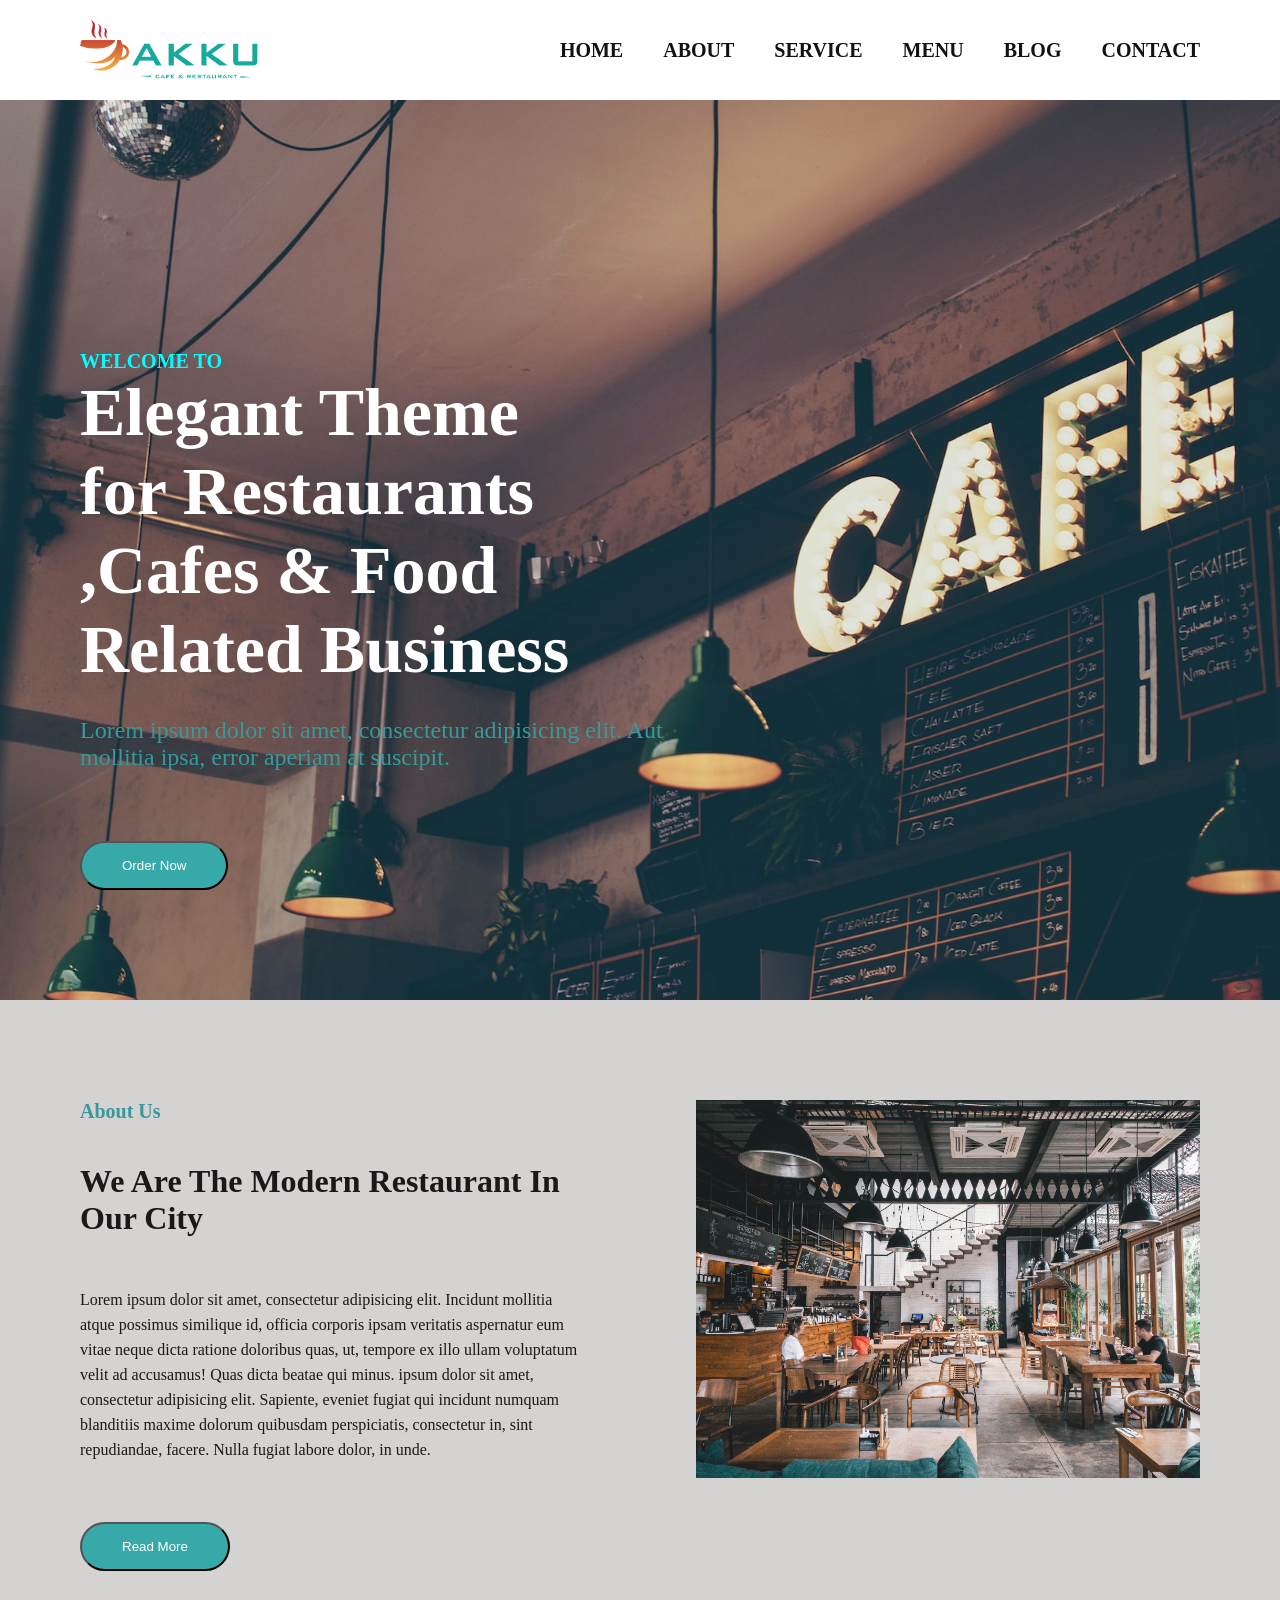
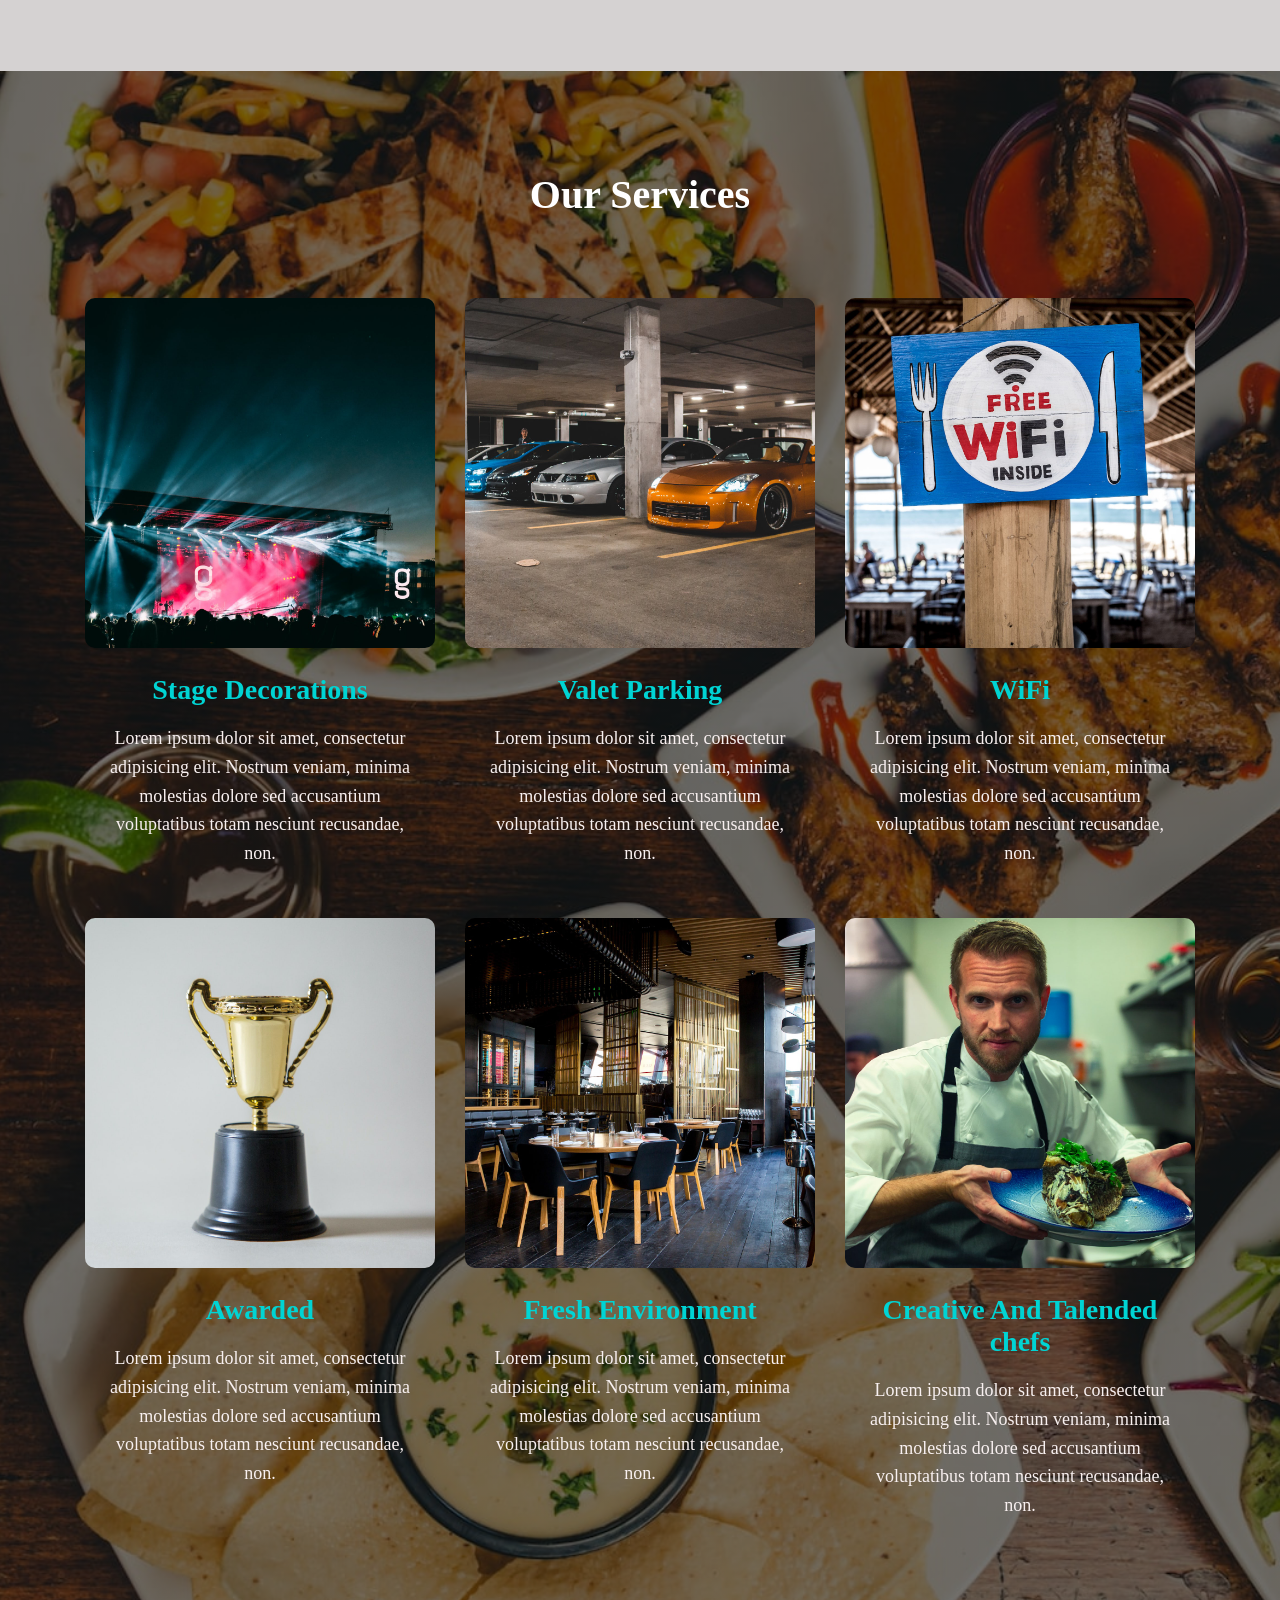
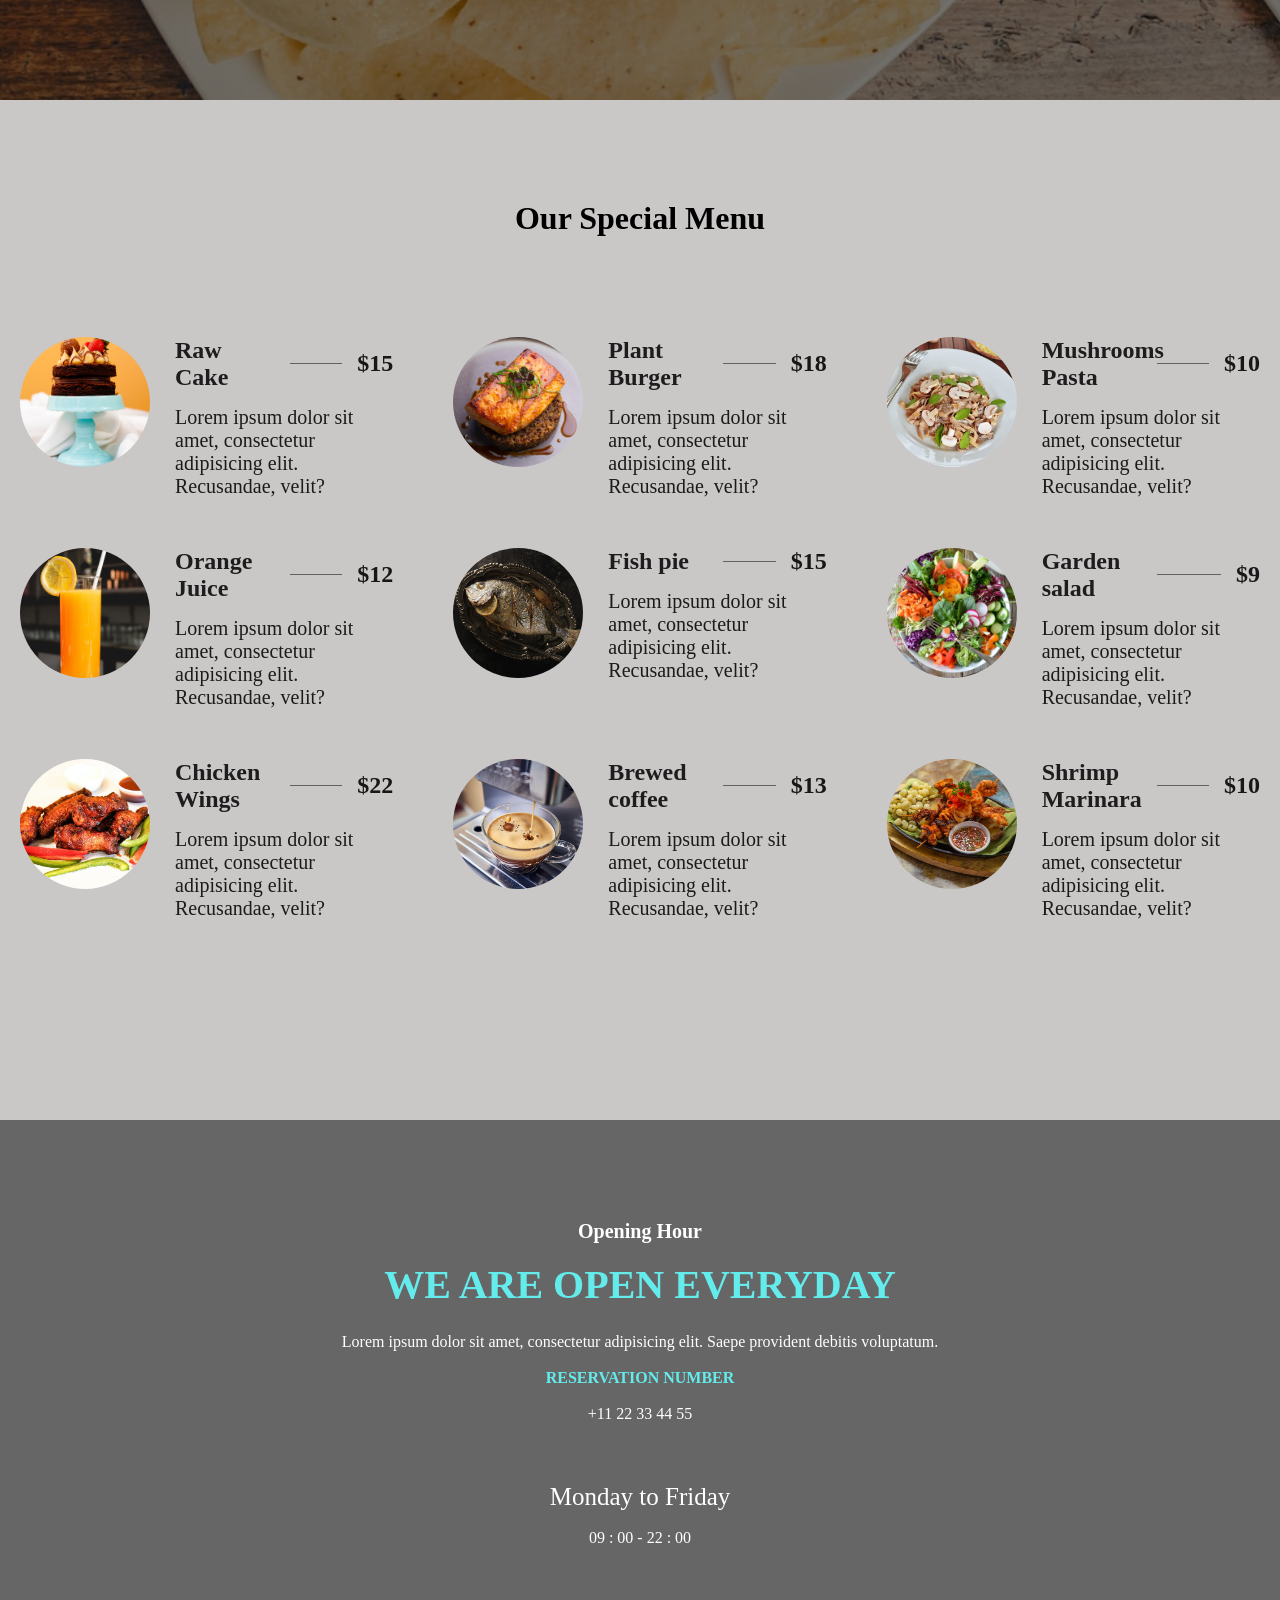
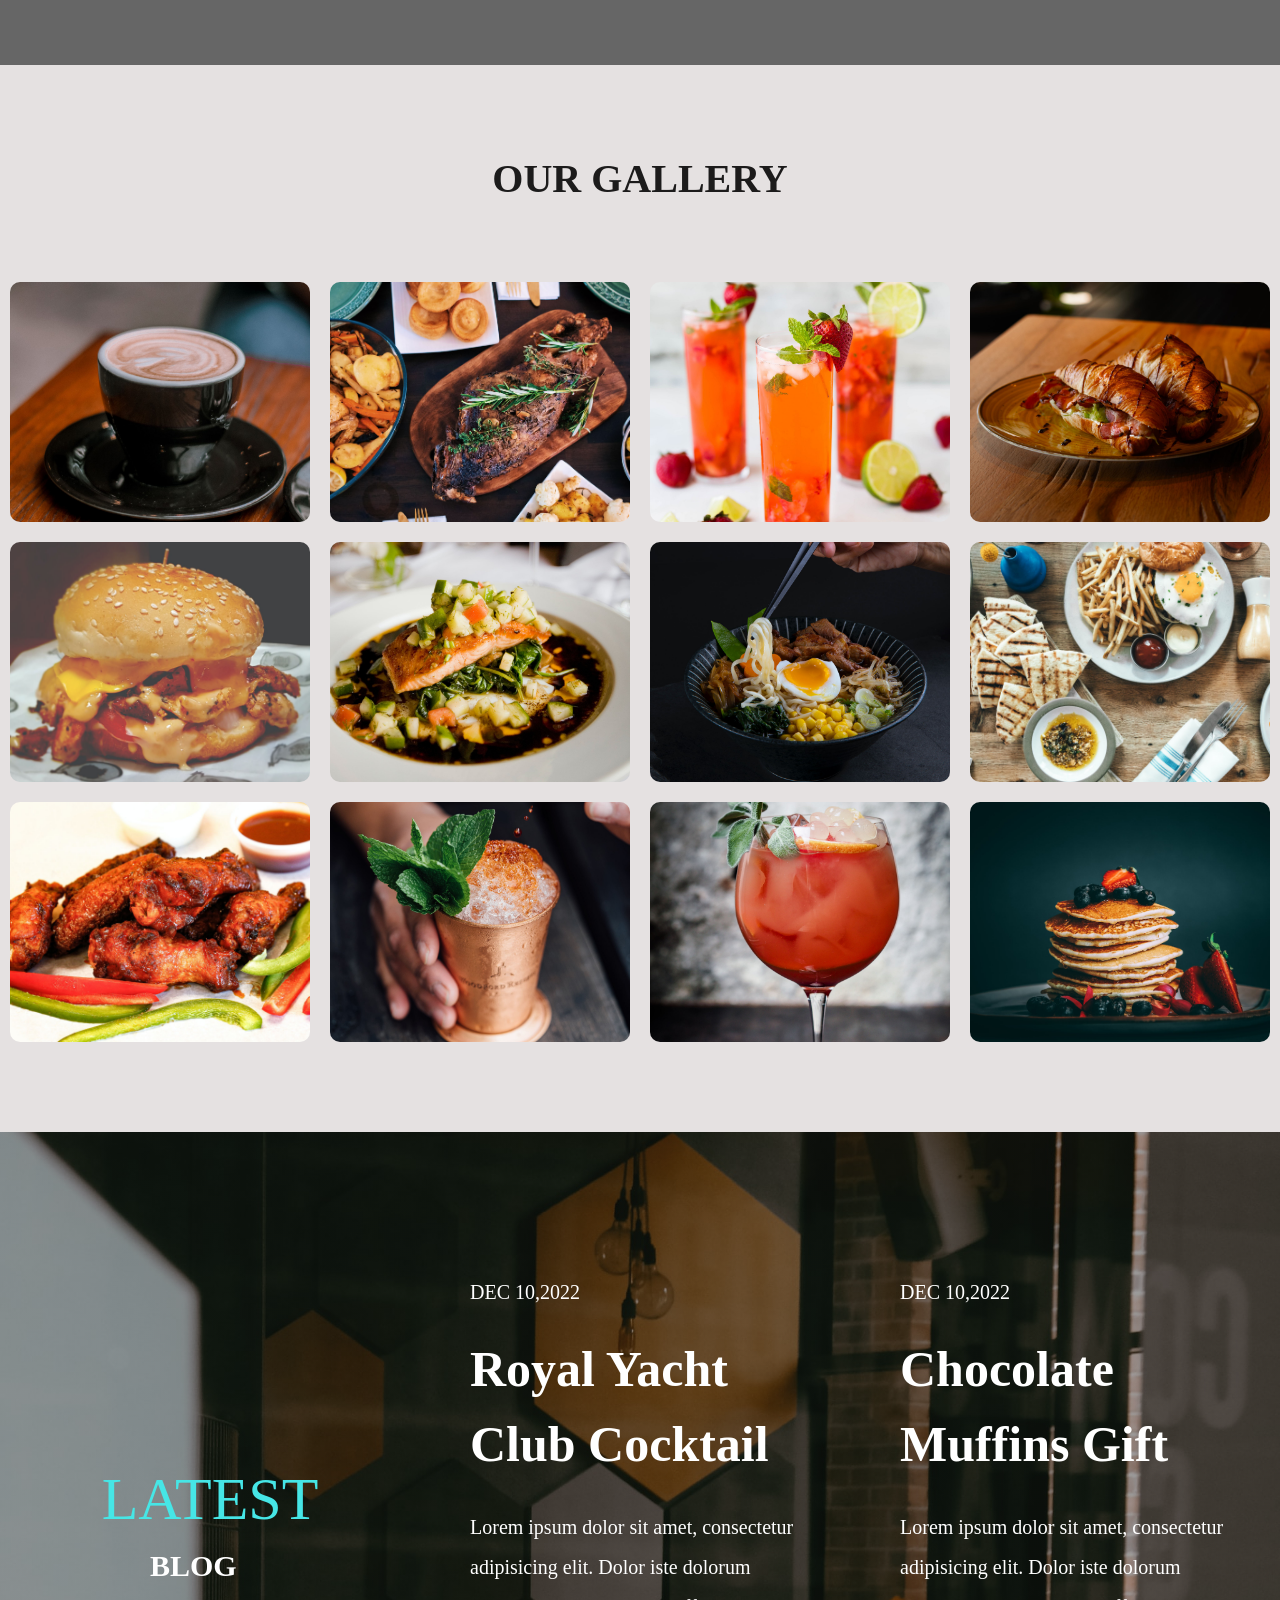
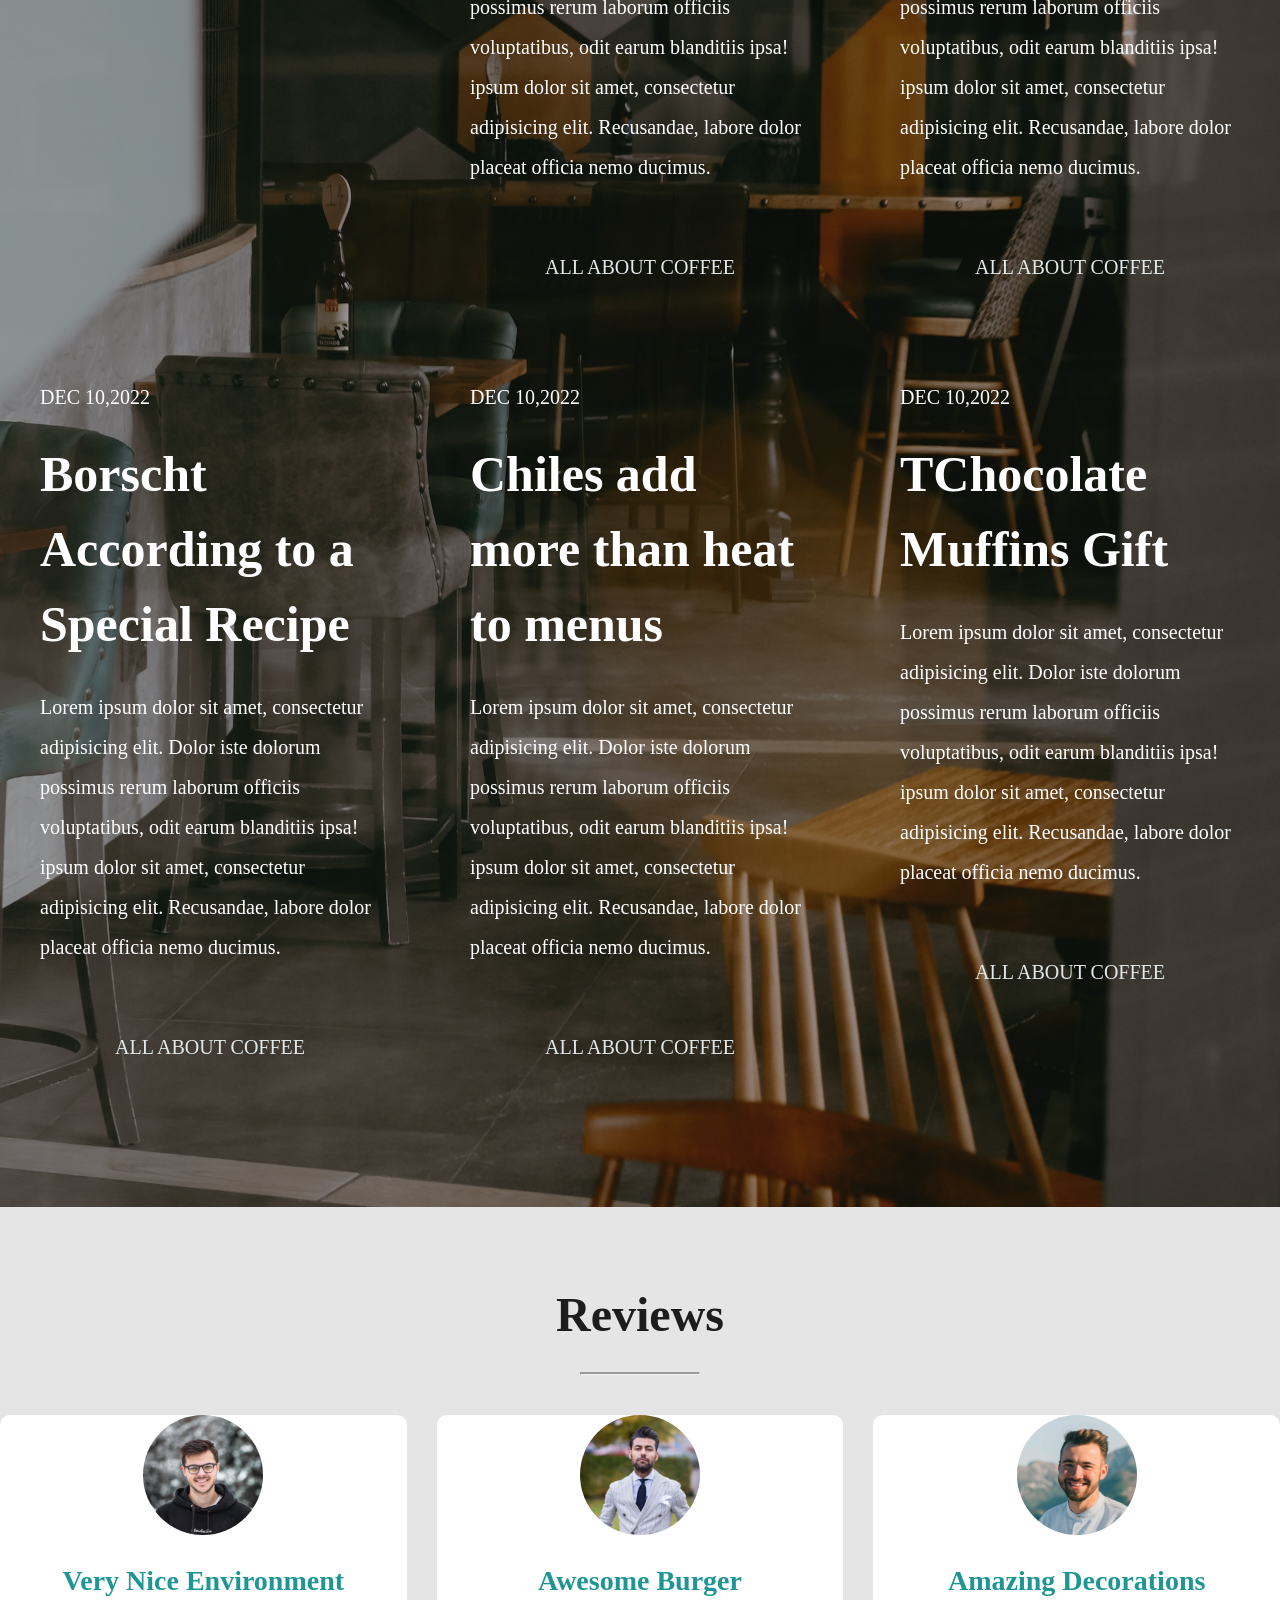
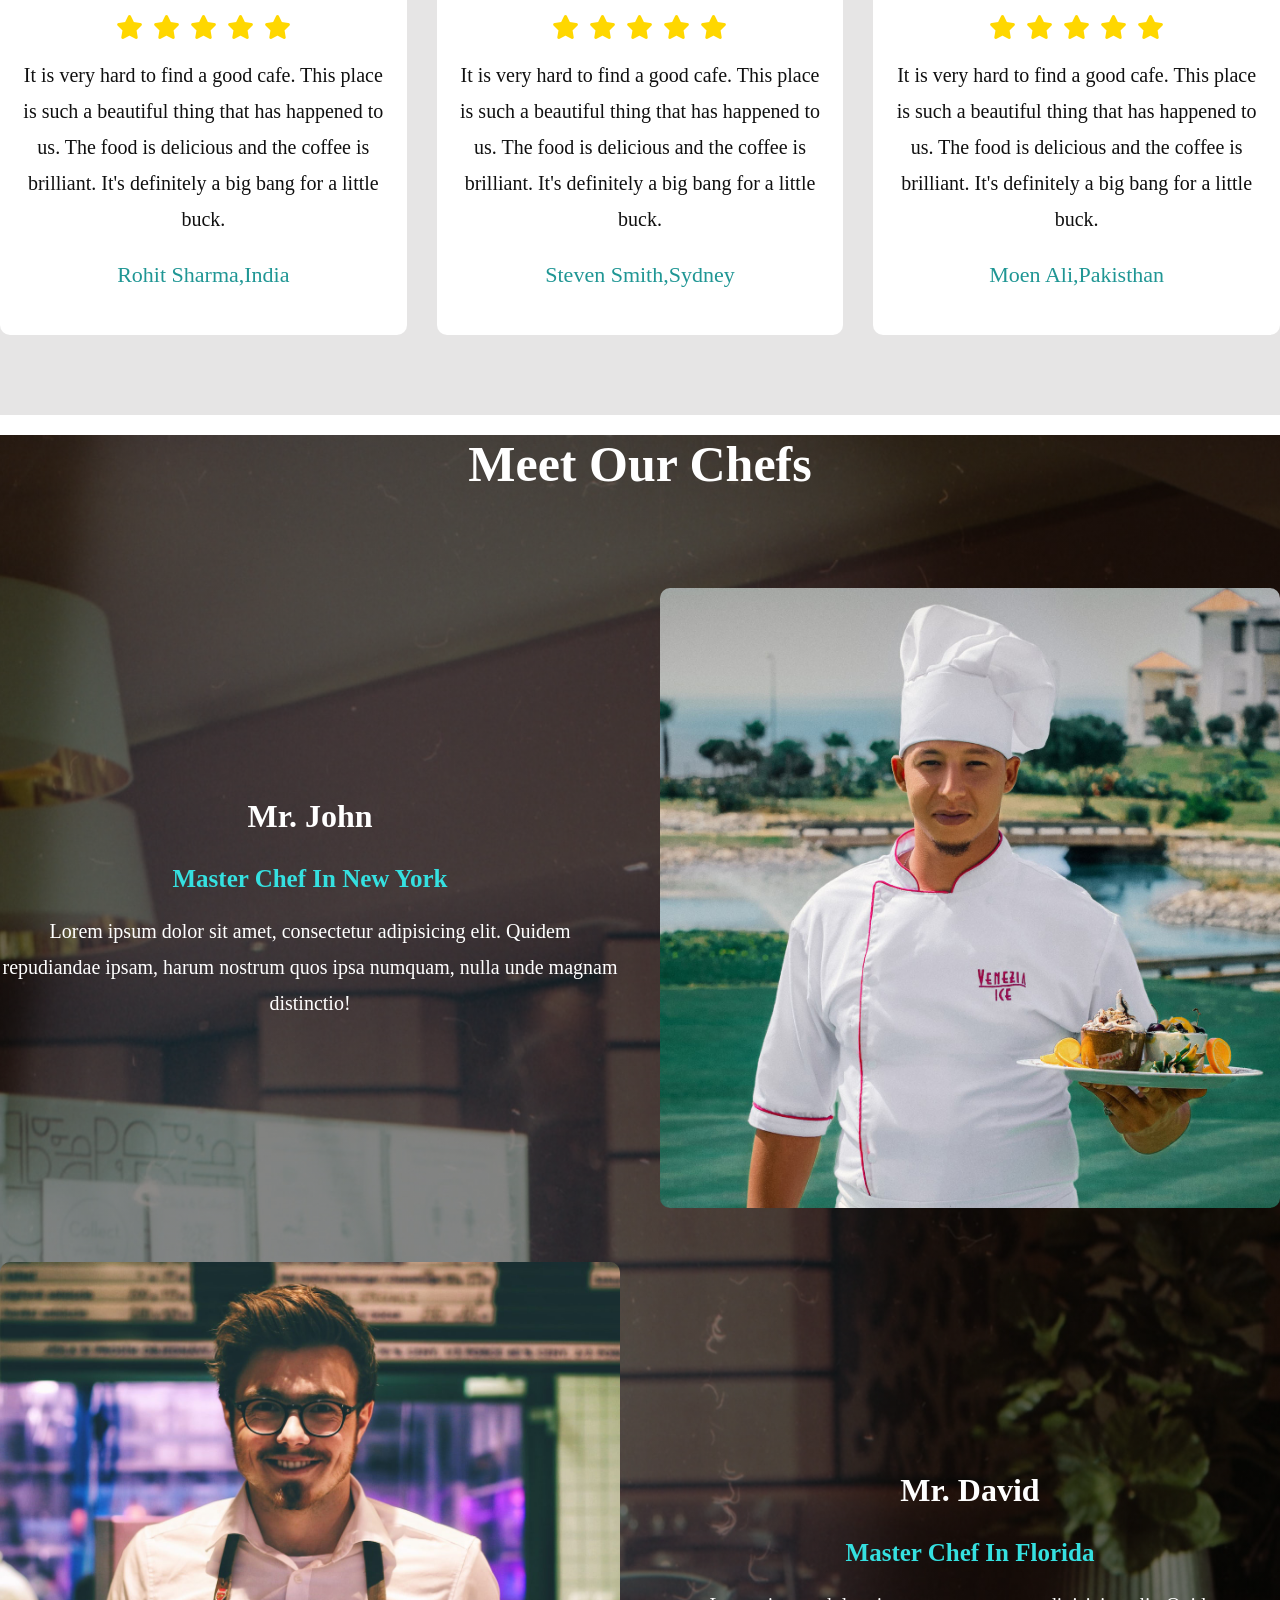
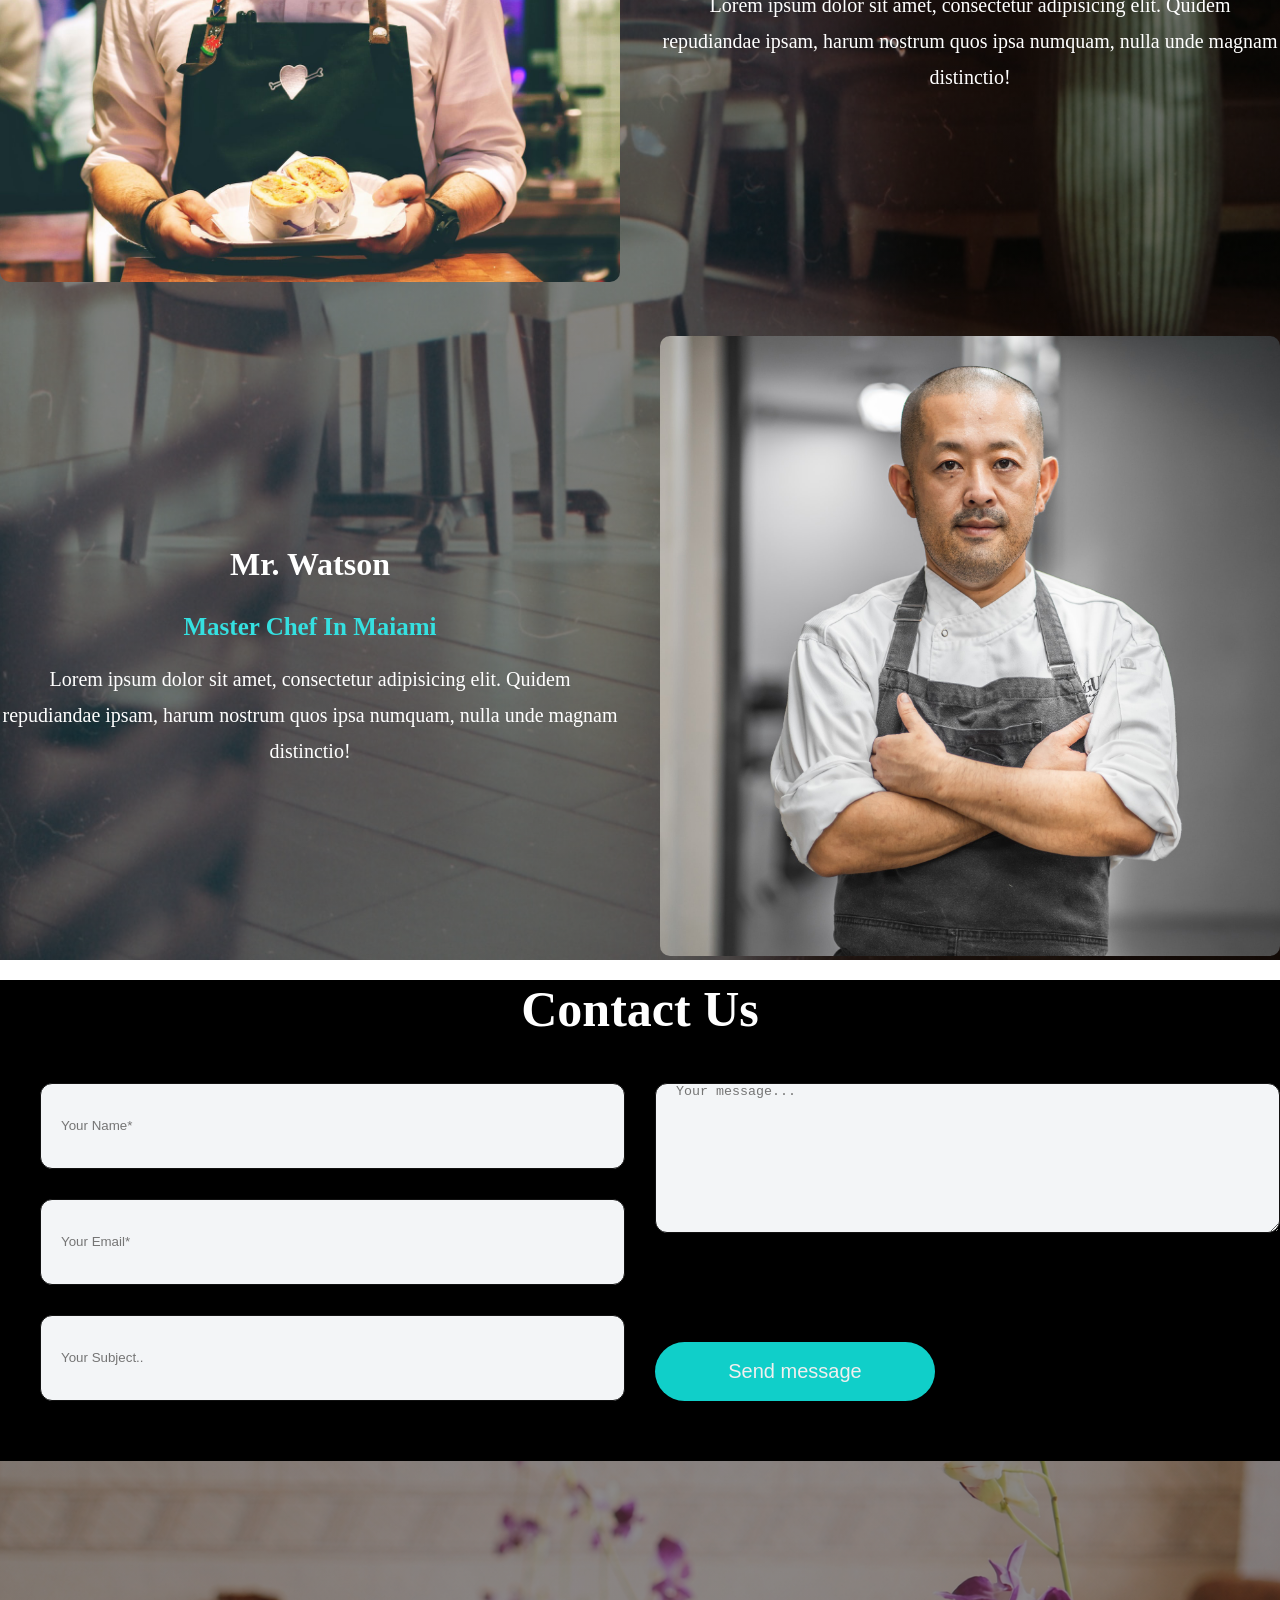
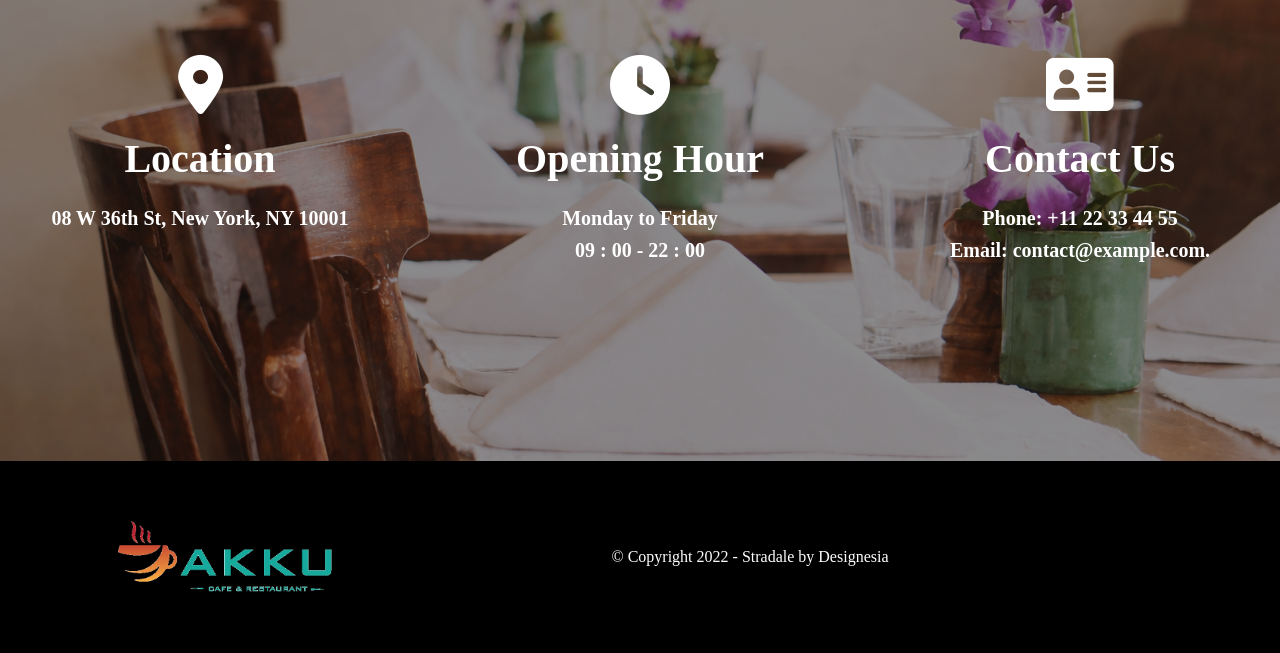
<file: buổi6.html>
<!DOCTYPE html>
<html lang="en">
<head>
    <meta charset="utf-8">
    <meta name="viewport" content="width=device-width, initial-scale=1">
    <title>AKKU - Cafe and Resturent Landing Page Template</title>
    <link rel="icon" href="image/icon.jpg">
    <link rel="stylesheet" href="https://cdnjs.cloudflare.com/ajax/libs/font-awesome/6.2.0/css/all.min.css" integrity="sha512-xh6O/CkQoPOWDdYTDqeRdPCVd1SpvCA9XXcUnZS2FmJNp1coAFzvtCN9BmamE+4aHK8yyUHUSCcJHgXloTyT2A==" crossorigin="anonymous" referrerpolicy="no-referrer" >
    <link rel="stylesheet" href="stylebuoi6.css">
    
</head>
<body>
    <!--   header start -->
<header>
    <div class="bg-image">
        <nav class="navbar">
          <img src="./image/logo.png" class="logo">
          <ul class="menu">
             <li class="nav-link"><a href="#">HOME</a></li>
             <li class="nav-link"><a href="#">ABOUT</a></li>
             <li class="nav-link"><a href="#">SERVICE</a></li>
             <li class="nav-link"><a href="#">MENU</a></li>
             <li class="nav-link"><a href="#">BLOG</a></li>
             <li class="nav-link"><a href="#">CONTACT</a></li>
         </ul>
        </nav>
    </div>
            <div class="py-5" id="home">
                    <div class="mai">
                        <div class="b-one text-white" data-aos="fade-up" data-aos-duration="3000">
                            <h1 class="b-two ">WELCOME TO</h1>
                            <h1 class="fw-bold ">Elegant Theme for Restaurants ,Cafes & Food Related Business</h1>
                            <p class="mt-5 ">Lorem ipsum dolor sit amet, consectetur adipisicing elit. Aut mollitia ipsa, error aperiam at suscipit. </p>
                            <button class="btn btn-success">Order Now</button>
                        </div>
                    </div>
            </div>
</header>
    <!--   banner area end -->
    <!--   about area start -->
 <div class="about">
    <div class="about-text">
        <h5>About Us</h5>
        <h1>We Are The Modern Restaurant In Our City</h1>
        <p>Lorem ipsum dolor sit amet, consectetur adipisicing elit. Incidunt mollitia atque possimus similique id, officia corporis ipsam veritatis aspernatur eum vitae neque dicta ratione doloribus quas, ut, tempore ex illo ullam voluptatum velit ad accusamus! Quas dicta beatae qui minus. ipsum dolor sit amet, consectetur adipisicing elit. Sapiente, eveniet fugiat qui incidunt numquam blanditiis maxime dolorum quibusdam perspiciatis, consectetur in, sint repudiandae, facere. Nulla fugiat labore dolor, in unde.</p>
        <button>Read More</button>
    </div>
    <div class="about-img">
        <img src="image/02.jpg" alt="hehe">
    </div>
</div>
    <!--   about area end -->
    <!--   service area start -->
    <div class="m-bg py-5">
        <div class="py-5" id="service">
            <div class="  ">
                <div class=" ">
                    <div class="s-one text-center">
                        <h1 class="fw-bold" >Our Services</h1>
                    </div>
                </div>
            </div>

            <div class="owl-carousel owl-theme text-white mt-5   flex--wrap">
                <div class="card-one s-two">
                    <img src="image/03.jpg" class="card-img-top rounded shadow" alt="...">
                    <div class="card-body text-center">
                        <h4 class="card-title s-three mt-3">Stage Decorations</h4>
                        <p class="card-text mt-3">Lorem ipsum dolor sit amet, consectetur adipisicing elit. Nostrum veniam, minima molestias dolore sed accusantium voluptatibus totam nesciunt recusandae, non.</p>
                    </div>
                </div>
                <div class="card-one s-two    ">
                    <img src="image/04.jpg" class="card-img-top rounded shadow" alt="...">
                    <div class="card-body text-center">
                        <h4 class="card-title s-three mt-3">Valet Parking</h4>
                        <p class="card-text mt-3">Lorem ipsum dolor sit amet, consectetur adipisicing elit. Nostrum veniam, minima molestias dolore sed accusantium voluptatibus totam nesciunt recusandae, non.</p>
                    </div>
                </div>
                <div class="card-one s-two    ">
                    <img src="image/05.jpg" class="card-img-top rounded shadow" alt="...">
                    <div class="card-body text-center">
                        <h4 class="card-title s-three mt-3">WiFi</h4>
                        <p class="card-text mt-3">Lorem ipsum dolor sit amet, consectetur adipisicing elit. Nostrum veniam, minima molestias dolore sed accusantium voluptatibus totam nesciunt recusandae, non.</p>
                    </div>
                </div>
                <div class="card-one s-two    ">
                    <img src="image/06.jpg" class="card-img-top rounded shadow" alt="...">
                    <div class="card-body text-center">
                        <h4 class="card-title s-three mt-3">Awarded</h4>
                        <p class="card-text mt-3">Lorem ipsum dolor sit amet, consectetur adipisicing elit. Nostrum veniam, minima molestias dolore sed accusantium voluptatibus totam nesciunt recusandae, non.</p>
                    </div>
                </div>
                <div class="card-one s-two    ">
                    <img src="image/07.jpg" class="card-img-top rounded shadow" alt="...">
                    <div class="card-body text-center">
                        <h4 class="card-title s-three mt-3">Fresh Environment</h4>
                        <p class="card-text mt-3">Lorem ipsum dolor sit amet, consectetur adipisicing elit. Nostrum veniam, minima molestias dolore sed accusantium voluptatibus totam nesciunt recusandae, non.</p>
                    </div>
                </div>
                <div class="card-one s-two    ">
                    <img src="image/08.jpg" class="card-img-top rounded shadow" alt="...">
                    <div class="card-body text-center">
                        <h4 class="card-title s-three mt-3">Creative And Talended chefs</h4>
                        <p class="card-text mt-3">Lorem ipsum dolor sit amet, consectetur adipisicing elit. Nostrum veniam, minima molestias dolore sed accusantium voluptatibus totam nesciunt recusandae, non.</p>
                    </div>
                </div>
            </div>
        </div>
    </div>


    <!--   service area end -->
    <!--   menu area start -->
    <div class="bg-color-one py-5 my-5">
        <div class="m-one text-center">
             <h1 class="fw-bold">Our Special Menu</h1>
        </div>
        <div class=" bg-color-one " id="menu">
            <div class=" m-one text-center">
                <div class="  mt-5">
                    <div class="menu-one">
                        <img src="image/menu/01.jpg" alt="">

                        <div class="content">
                            <div class="title">
                                <span class="h4">Raw Cake</span>
                                <span class="line "> </span>
                                <span class="h4"> $15 </span>
                            </div>
                            <p>Lorem ipsum dolor sit amet, consectetur adipisicing elit. Recusandae, velit?</p>
                        </div>
                    </div>
                </div>
                <div class="  mt-5">
                    <div class="menu-one">
                        <img src="image/menu/02.jpg" alt="">

                        <div class="content">
                            <div class="title">
                                <span class="h4">Plant Burger</span>
                                <span class="line "> </span>
                                <span class="h4"> $18 </span>
                            </div>
                            <p>Lorem ipsum dolor sit amet, consectetur adipisicing elit. Recusandae, velit?</p>
                        </div>
                    </div>
                </div>
                <div class="  mt-5">
                    <div class="menu-one">
                        <img src="image/menu/03.jpg" alt="">

                        <div class="content">
                            <div class="title">
                                <span class="h4">Mushrooms Pasta</span>
                                <span class="line "> </span>
                                <span class="h4"> $10 </span>
                            </div>
                            <p>Lorem ipsum dolor sit amet, consectetur adipisicing elit. Recusandae, velit?</p>
                        </div>
                    </div>
                </div>
                <div class="  mt-5">
                    <div class="menu-one">
                        <img src="image/menu/04.jpg" alt="">

                        <div class="content">
                            <div class="title">
                                <span class="h4">Orange Juice</span>
                                <span class="line "> </span>
                                <span class="h4"> $12 </span>
                            </div>
                            <p>Lorem ipsum dolor sit amet, consectetur adipisicing elit. Recusandae, velit?</p>
                        </div>
                    </div>
                </div>
                <div class="  mt-5">
                    <div class="menu-one">
                        <img src="image/menu/05.jpg" alt="">

                        <div class="content">
                            <div class="title">
                                <span class="h4">Fish pie</span>
                                <span class="line "> </span>
                                <span class="h4"> $15 </span>
                            </div>
                            <p>Lorem ipsum dolor sit amet, consectetur adipisicing elit. Recusandae, velit?</p>
                        </div>
                    </div>
                </div>
                <div class="  mt-5">
                    <div class="menu-one">
                        <img src="image/menu/06.jpg" alt="">

                        <div class="content">
                            <div class="title">
                                <span class="h4">Garden salad</span>
                                <span class="line "> </span>
                                <span class="h4"> $9 </span>
                            </div>
                            <p>Lorem ipsum dolor sit amet, consectetur adipisicing elit. Recusandae, velit?</p>
                        </div>
                    </div>
                </div>
                <div class="  mt-5">
                    <div class="menu-one">
                        <img src="image/menu/07.jpg" alt="">

                        <div class="content">
                            <div class="title">
                                <span class="h4">Chicken Wings</span>
                                <span class="line "> </span>
                                <span class="h4"> $22 </span>
                            </div>
                            <p>Lorem ipsum dolor sit amet, consectetur adipisicing elit. Recusandae, velit?</p>
                        </div>
                    </div>
                </div>
                <div class="  mt-5">
                    <div class="menu-one">
                        <img src="image/menu/08.jpg" alt="">

                        <div class="content">
                            <div class="title">
                                <span class="h4">Brewed coffee</span>
                                <span class="line "> </span>
                                <span class="h4"> $13 </span>
                            </div>
                            <p>Lorem ipsum dolor sit amet, consectetur adipisicing elit. Recusandae, velit?</p>
                        </div>
                    </div>
                </div>
                <div class="  mt-5">
                    <div class="menu-one">
                        <img src="image/menu/09.jpg" alt="">

                        <div class="content">
                            <div class="title">
                                <span class="h4">Shrimp Marinara
                                </span>
                                <span class="line "> </span>
                                <span class="h4"> $10 </span>
                            </div>
                            <p>Lorem ipsum dolor sit amet, consectetur adipisicing elit. Recusandae, velit?</p>
                        </div>
                    </div>
                </div>
            </div>
        </div>
    </div>
    <!--   menu area end -->
    <!--   time area start -->
    <div class="t-color">
                    <div class="t-one text-center text-white">
                        <p class=" fw-bold">Opening Hour</p>
                        <p class=" h2 t-two"> WE ARE OPEN EVERYDAY </p>
                        <p>Lorem ipsum dolor sit amet, consectetur adipisicing elit. Saepe provident debitis voluptatum. </p>
                        <p class=" t-two">RESERVATION NUMBER</p>
                        <p>+11 22 33 44 55</p>
                        <p class="mt-5 h5">Monday to Friday </p>
                        <p>09 : 00 - 22 : 00</p>
                    </div>
    </div>
    <!--   time area end -->
    <!--   gallery area start -->
    <div class="ga-bg">
        <div class=" container py-5">
            <div class=" row g-3">
                <div class="col-12">
                    <div class="g-one text-center">
                        <h1 class="fw-bold mb-5">OUR GALLERY</h1>
                    </div>
                </div>
            </div>
            <div class="gallery">
                <div class="col-lg-3">
                    <div class="g-two shadow" data-aos="zoom-out-right">
                        <a data-fancybox="gallery" data-src="image/gallery/01.jpg">
                            <img alt="hehe" class="img-fluid rounded" src="image/gallery/01.jpg" >
                        </a>
                    </div>
                </div>
                <div class="col-lg-3">
                    <div class="g-two shadow" data-aos="zoom-out-down">
                        <a data-fancybox="gallery" data-src="image/gallery/02.jpg">
                            <img alt=""  class="img-fluid rounded" src="image/gallery/02.jpg" >
                        </a>
                    </div>
                </div>
                <div class="col-lg-3">
                    <div class="g-two shadow" data-aos="zoom-out-down">
                        <a data-fancybox="gallery" data-src="image/gallery/03.jpg">
                            <img alt=""  class="img-fluid rounded" src="image/gallery/03.jpg" >
                        </a>
                    </div>
                </div>
                <div class="col-lg-3">
                    <div class="g-two shadow" data-aos="zoom-out-left">
                        <a data-fancybox="gallery" data-src="image/gallery/04.jpg">
                            <img alt=""  class="img-fluid rounded" src="image/gallery/04.jpg" >
                        </a>
                    </div>
                </div>
                <div class="col-lg-3">
                    <div class="g-two shadow" data-aos="zoom-out-right">
                        <a data-fancybox="gallery" data-src="image/gallery/05.jpg">
                            <img alt=""  class="img-fluid rounded" src="image/gallery/05.jpg" >
                        </a>
                    </div>
                </div>
                <div class="col-lg-3">
                    <div class="g-two shadow" data-aos="zoom-out-up">
                        <a data-fancybox="gallery" data-src="image/gallery/06.jpg">
                            <img alt=""  class="img-fluid rounded" src="image/gallery/06.jpg" >
                        </a>
                    </div>
                </div>
                <div class="col-lg-3">
                    <div class="g-two shadow" data-aos="zoom-out-up">
                        <a data-fancybox="gallery" data-src="image/gallery/07.jpg">
                            <img alt=""  class="img-fluid rounded" src="image/gallery/07.jpg" >
                        </a>
                    </div>
                </div>
                <div class="col-lg-3">
                    <div class="g-two shadow" data-aos="zoom-out-left">
                        <a data-fancybox="gallery" data-src="image/gallery/08.jpg">
                            <img alt=""  class="img-fluid rounded" src="image/gallery/08.jpg" >
                        </a>
                    </div>
                </div>
                <div class="col-lg-3">
                    <div class="g-two shadow" data-aos="zoom-out-right">
                        <a data-fancybox="gallery" data-src="image/gallery/09.jpg">
                            <img alt=""  class="img-fluid rounded" src="image/gallery/09.jpg" >
                        </a>
                    </div>
                </div>
                <div class="col-lg-3">
                    <div class="g-two shadow" data-aos="zoom-out-up">
                        <a data-fancybox="gallery" data-src="image/gallery/10.jpg">
                            <img alt=""  class="img-fluid rounded" src="image/gallery/10.jpg" >
                           
                        </a>
                    </div>
                </div>
                <div class="col-lg-3">
                    <div class="g-two shadow" data-aos="zoom-out-up">
                        <a data-fancybox="gallery" data-src="image/gallery/11.jpg">
                            <img alt=""  class="img-fluid rounded" src="image/gallery/11.jpg" >
                        </a>
                    </div>
                </div>
                <div class="col-lg-3">
                    <div class="g-two shadow" data-aos="zoom-out-left">
                        <a data-fancybox="gallery" data-src="image/gallery/12.jpg">
                            <img alt=""  class="img-fluid rounded" src="image/gallery/12.jpg" >
                        </a>
                    </div>
                </div>
            </div>
        </div>
    </div>
    <!--   gallery area end -->
    <!--   blog area start -->
    <div class="bn-image">
        <div class=" py-5" id="blog">
            <div class="  text-white g-4">
                <div class="  my-auto">
                    <div class="bn-one text-center my-auto">
                        <h1 class="bn-color display-4">LATEST</h1>
                        <h4 class="fw-bold text-white" >BLOG</h4>
                    </div>
                </div>
                <div class=" ">
                    <div class="bn-two  ">
                        <p class="mb-3 ms-5 py-4">DEC 10,2022</p>
                        <h1 class="ms-5 ">Royal Yacht Club Cocktail</h1>
                        <p class="ms-5 mt-4">Lorem ipsum dolor sit amet, consectetur adipisicing elit. Dolor iste dolorum possimus rerum laborum officiis voluptatibus, odit earum blanditiis ipsa! ipsum dolor sit amet, consectetur adipisicing elit. Recusandae, labore dolor placeat officia nemo ducimus.</p>
                        <p class="bn-three fw-bold text-center mt-5  py-4">ALL ABOUT COFFEE</p>
                    </div>
                </div>
                <div class=" ">
                    <div class="bn-two  ">
                        <p class="mb-3 ms-5 py-4">DEC 10,2022</p>
                        <h1 class="ms-5 ">Chocolate Muffins Gift </h1>
                        <p class="ms-5 mt-4">Lorem ipsum dolor sit amet, consectetur adipisicing elit. Dolor iste dolorum possimus rerum laborum officiis voluptatibus, odit earum blanditiis ipsa! ipsum dolor sit amet, consectetur adipisicing elit. Recusandae, labore dolor placeat officia nemo ducimus.</p>
                        <p class="bn-three fw-bold text-center mt-5  py-4">ALL ABOUT COFFEE</p>
                    </div>
                </div>
                <div class=" ">
                    <div class="bn-two  ">
                        <p class="mb-3 ms-5 py-4">DEC 10,2022</p>
                        <h1 class="ms-5 ">Borscht According to a Special Recipe </h1>
                        <p class="ms-5 mt-4">Lorem ipsum dolor sit amet, consectetur adipisicing elit. Dolor iste dolorum possimus rerum laborum officiis voluptatibus, odit earum blanditiis ipsa! ipsum dolor sit amet, consectetur adipisicing elit. Recusandae, labore dolor placeat officia nemo ducimus.</p>
                        <p class="bn-three fw-bold text-center mt-5  py-4">ALL ABOUT COFFEE</p>
                    </div>
                </div>
                <div class=" ">
                    <div class="bn-two  ">
                        <p class="mb-3 ms-5 py-4">DEC 10,2022</p>
                        <h1 class="ms-5 ">Chiles add more than heat to menus</h1>
                        <p class="ms-5 mt-4">Lorem ipsum dolor sit amet, consectetur adipisicing elit. Dolor iste dolorum possimus rerum laborum officiis voluptatibus, odit earum blanditiis ipsa! ipsum dolor sit amet, consectetur adipisicing elit. Recusandae, labore dolor placeat officia nemo ducimus.</p>
                        <p class="bn-three fw-bold text-center mt-5  py-4">ALL ABOUT COFFEE</p>
                    </div>
                </div>
                <div class=" ">
                    <div class="bn-two  ">
                        <p class="mb-3 ms-5 py-4">DEC 10,2022</p>
                        <h1 class="ms-5 ">TChocolate Muffins Gift</h1>
                        <p class="ms-5 mt-4">Lorem ipsum dolor sit amet, consectetur adipisicing elit. Dolor iste dolorum possimus rerum laborum officiis voluptatibus, odit earum blanditiis ipsa! ipsum dolor sit amet, consectetur adipisicing elit. Recusandae, labore dolor placeat officia nemo ducimus.</p>
                        <p class="bn-three fw-bold text-center mt-5  py-4">ALL ABOUT COFFEE</p>
                    </div>
                </div>
            </div>
        </div>
    </div>
    <!--   blog area end -->
    <!--   review area start -->
    <div class="r-bg">
        <div class=" col-12">
                    <div class="r-one text-center mb-5">
                        <h1>Reviews</h1>
                        <hr class="h-one mx-auto">
                    </div>
                </div>
        <div class=" container py-5">
            <div class="row">
                <div class=" ">
                    <div class="card borderr shadow py-5" style="">
                        <img src="image/review/01.jpg" class="card-img-top w-25 mx-auto imagee" alt="...">
                        <div class="card-body text-center">
                            <h4 class="card-title fw-bold r-two">Very Nice Environment</h4>
                            <i class="fa-solid fa-star"></i>
                            <i class="fa-solid fa-star"></i>
                            <i class="fa-solid fa-star"></i>
                            <i class="fa-solid fa-star"></i>
                            <i class="fa-solid fa-star"></i>
                            <p class="card-text mt-3">It is very hard to find a good cafe. This place is such a beautiful thing that has happened to us. The food is delicious and the coffee is brilliant. It's definitely a big bang for a little buck.</p>
                            <p class="fw-bold mt-3 r-two">  Rohit Sharma,India</p>
                        </div>
                    </div>
                </div>
                <div class=" ">
                    <div class="card borderr shadow py-5" style="">
                        <img src="image/review/02.jpg" class="card-img-top w-25 mx-auto imagee" alt="...">
                        <div class="card-body text-center">
                            <h4 class="card-title fw-bold r-two">Awesome Burger</h4>
                            <i class="fa-solid fa-star"></i>
                            <i class="fa-solid fa-star"></i>
                            <i class="fa-solid fa-star"></i>
                            <i class="fa-solid fa-star"></i>
                            <i class="fa-solid fa-star"></i>
                            <p class="card-text mt-3">It is very hard to find a good cafe. This place is such a beautiful thing that has happened to us. The food is delicious and the coffee is brilliant. It's definitely a big bang for a little buck.</p>
                            <p class="fw-bold mt-3 r-two"> Steven Smith,Sydney</p>
                        </div>
                    </div>
                </div>
                <div class=" ">
                    <div class="card borderr shadow py-5" style="">
                        <img src="image/review/03.jpg" class="card-img-top w-25 mx-auto imagee" alt="...">
                        <div class="card-body text-center">
                            <h4 class="card-title fw-bold r-two">Amazing Decorations</h4>
                            <i class="fa-solid fa-star"></i>
                            <i class="fa-solid fa-star"></i>
                            <i class="fa-solid fa-star"></i>
                            <i class="fa-solid fa-star"></i>
                            <i class="fa-solid fa-star"></i>
                            <p class="card-text mt-3">It is very hard to find a good cafe. This place is such a beautiful thing that has happened to us. The food is delicious and the coffee is brilliant. It's definitely a big bang for a little buck.</p>
                            <p class="fw-bold mt-3 r-two">  Moen Ali,Pakisthan</p>
                        </div>
                    </div>
                </div>
            </div>
        </div>
    </div>
    <!--   review area end -->
    <!--   chefs area start -->
    <div class="chefs-bg">
        <div class="c-one text-center fw-bold mb-5 pb-5">
            <h1>Meet Our Chefs</h1>
         </div>
        <div class=" container py-5">
            <div class="  g-0 text-white">
                <div class=" ">
                </div>
                <div class="  my-auto ">
                    <div class="c-two text-center me-5">
                        <h3 class=" fw-bold">Mr. John</h3>
                        <h5 class="mt-4 c-three fw-bold mb-2">Master Chef In New York</h5>
                        <p>Lorem ipsum dolor sit amet, consectetur adipisicing elit. Quidem repudiandae ipsam, harum nostrum quos ipsa numquam, nulla unde magnam distinctio!</p>
                    </div>
                </div>
                <div class=" ">
                    <div class="c-image" data-aos="fade-down" data-aos-easing="linear" data-aos-duration="1500">
                        <img class="img-fluid rounded" src="image/chefs/01.jpg" alt="">
                    </div>
                </div>
                <div class="  ">
                    <div class="c-image" data-aos="flip-left" data-aos-easing="ease-out-cubic" data-aos-duration="2000">
                        <img class=" img-fluid rounded" src="image/chefs/02.jpg" alt="">
                    </div>
                </div>
                <div class="  my-auto ">
                    <div class="c-two text-center ps-5">
                        <h3 class="fw-bold">Mr. David</h3>
                        <h5 class="mt-4 c-three fw-bold mb-2">Master Chef In Florida</h5>
                        <p>Lorem ipsum dolor sit amet, consectetur adipisicing elit. Quidem repudiandae ipsam, harum nostrum quos ipsa numquam, nulla unde magnam distinctio!</p>
                    </div>
                </div>
                <div class="  my-auto ">
                    <div class="c-two text-center me-5">
                        <h3 class="fw-bold">Mr. Watson</h3>
                        <h5 class="mt-4 c-three fw-bold mb-2">Master Chef In Maiami</h5>
                        <p>Lorem ipsum dolor sit amet, consectetur adipisicing elit. Quidem repudiandae ipsam, harum nostrum quos ipsa numquam, nulla unde magnam distinctio!</p>
                    </div>
                </div>
                <div class=" ">
                    <div class="c-image" data-aos="fade-right" data-aos-offset="300" data-aos-easing="ease-in-sine">
                        <img class="img-fluid rounded" src="image/chefs/03.jpg" alt="">
                    </div>
                </div>
            </div>
        </div>
    </div>
    <!--   chefs area end -->
    <!--   contact area start -->
    <div class="con-bg">
        <div class="  py-5" id="contact">
            <div class="  py-5">
               <div class=" ">
                   <div class="c-one text-center text-white fw-bold pb-5">
                       <h1>Contact Us</h1>
                   </div>
               </div>
                <div class="  my-auto">
                    <div class="pe-2 pe-sm-5 mb-5 mb-sm-0">
                        <form class="contact-form wow fadeInLeft"  action="POST">
                            <div class="  my-form">
                                <div class=" ">
                                    <div class="form-floating mt-4">
                                        <input name="name" id="name" type="text" class="form-control" placeholder="Your Name*" required="">
                                        <label for="name">Your Name</label>
                                    </div>
                                    <div class="form-floating mt-4">
                                        <input name="email" id="email" type="email" class="form-control" placeholder="Your Email*" required="">
                                        <label for="email">Email address</label>
                                    </div>
                                    <div class="form-floating mt-4">
                                        <input type="text" class="form-control" name="subject" id="subject" placeholder="Your Subject.." required="">
                                        <label for="subject">Your Subject</label>
                                    </div>
                                </div> 
                                <div class=" ">
                                    <div class="form-floating mt-4">
                                        <textarea style="height: 150px" name="comments" id="comments" cols="20"  s="50" class="form-control" placeholder="Your message..."></textarea>
                                        <label for="comments">Your message</label>
                                    </div>
                                    <div class=" mt-4">
                                        <button type="submit" class=" btn button-one  "> Send message</button>
                                    </div>
                                </div>
                            </div> 
                        </form>

                        <div class="pt-5 mt-5" id="success_message" style="display:none; ">
                            <h3 class="text-success">Your message submit successfully!</h3>
                        </div>
                        <div id="error_message" style="display:none; ">
                            <h3 class="text-danger">Error</h3> Sorry there was an error sending your form.
                        </div>
                    </div>
                </div>
                 
            </div>
        </div>
    </div>
    <!--   contact area end -->
    <!--   footer area start -->
    <div class="ft-imgg">
        <div class="  py-5">
            <div class="  my-5 py-5 text-white g-5">
                <div class=" ">
                    <div class="f-one text-center">
                        <i class="fa-sharp h1 mb-4 fa-solid fa-location-dot"></i>
                        <h3 class="fw-bold mb-3">Location</h3>
                        <h5>08 W 36th St, New York, NY 10001</h5>
                    </div>
                </div>
                <div class=" ">
                    <div class="f-one text-center">
                        <i class="fa-solid h1 mb-4 fa-clock"></i>
                        <h3 class="fw-bold mb-3">Opening Hour</h3>
                        <h5>Monday to Friday <br> 09 : 00 - 22 : 00</h5>
                    </div>
                </div>
                <div class=" ">
                    <div class="f-one text-center">
                        <i class="fa-solid h1 mb-4 fa-address-card"></i>
                        <h3 class="fw-bold mb-3">Contact Us</h3>
                        <h5>Phone: +11 22 33 44 55 <br> Email: contact@example.com.</h5>
                    </div>
                </div>
            </div>
        </div>
    </div>
    <div class="end-bg">
        <div class="  py-5">
            <div class="  text-white">
                <div class="col-lg-3 mx-auto">
                    <div class="en-one w-75 mb-3">
                        <img class="img-fluid" src="image/logo.png" alt="">
                    </div>
                </div>
                <div class="  my-auto">
                    <div class="en-two  small mt-4 ms-5">
                        <p>© Copyright 2022 - Stradale by Designesia</p>
                    </div>
                </div>
                <div class="  my-auto">
                    <div class="en-three">
                        <div class="icon text-end">
                            <a href="#">
                                <i class="bi h4 bi-twitter"></i>
                            </a>
                            <a href="#">
                                <i class="bi h4 bi-instagram"></i>
                            </a>
                            <a href="#">
                                <i class="bi h4 bi-discord"></i>
                            </a>
                            <a href="#">
                                <i class="bi h4 bi-reddit"></i>
                            </a>
                            <a href="#">
                                <i class="bi h4 bi-youtube"></i>
                            </a>
                        </div>
                    </div>
                </div>
            </div>
        </div>
    </div>    
</body>
<script src="https://cdn.jsdelivr.net/npm/bootstrap@5.2.3/dist/js/bootstrap.bundle.min.js" integrity="sha384-kenU1KFdBIe4zVF0s0G1M5b4hcpxyD9F7jL+jjXkk+Q2h455rYXK/7HAuoJl+0I4" crossorigin="anonymous"></script>
</html>
</body>
</html>
</file>
<file: style.css>
body {
    padding: 0;
    margin: 0;
    overflow-x: hidden;
}
*{
    margin: 0;
    padding: 0;
    box-sizing: border-box;
}
 /* <!--   header start --> */
.bg-img{
height:100vh;
background-image:url("image/01.jpg");
background-size:cover;
background-position:center;
position:fixed;
}
.navbar{
display:flex;
align-items:center;
padding:20px 80px;
position: fixed;
top:0;
left:0;
width:100%;
background-color: white;
justify-content: space-between;
width:100%;
z-index: 1000;
}
.logo{
height:60px;
}
.menu{
display:flex;
margin-left:auto;
list-style:none;
gap:40px;
font-weight:600;
}
.menu a{
    color:rgb(19, 18, 18);
    text-decoration:none;
    font-size: 20px;
    font-weight: 600px;
}
.menu a:hover{
    background:white;
    box-shadow:0 0 15px rgba(88, 204, 173, 0.5);
    color: aquamarine;
    border-radius:5px;
}
header{
    background-image: url("image/01.jpg");
    height: 100%;
    background-size: cover;
    background-position: center;
    position: relative;
    padding-top: 1000px;
    min-height: 100%;
}
.mai{
    position: absolute;
    top: 50%;
    left: 80px;
    transform: translateY(-50%);
    color: white;
    margin-top: 120px;
    max-width: 600px;
}
.b-two{
    color: aqua;
    font-size:20px;
}
.b-one .fw-bold{
    font-size: 68px;
    font-weight: 700;
    color: #fff;
    margin-bottom: 28px;
    max-width: 520px;
}
.mt-5{
    color: rgb(55, 153, 153);
    margin-top: 0;
    font-size: 24px ;
}
.btn-success{
    background:rgb(56, 169, 169);
    color:white;
    padding:15px 40px;
    border-radius:30px;
    text-decoration:none;
    display:inline-block;
    transition:0.3s;
    cursor:pointer;
    margin-top: 70px;
}
.btn-success:hover{
background-color: rgb(246, 239, 239);
color: rgb(21, 240, 240);
}
/* <!--   banner area end -->
    <!--   about area start --> */
.about{
    display:flex;
    align-items:flex-start;
    justify-content:space-between;
    background-color:rgb(213, 210, 210);
    padding: 100px 80px;
    margin-top: 0px;
}
.about-text{
  width: 45%;
  color: rgb(26, 24, 24);
}
.about-text h5{
    color: rgb(55, 153, 153);
    margin-bottom: 40px;
    font-size: 20px;
}
.about-text h1{
    margin-top: 20px ;
}
.about-text p{
    margin-top: 50px;
    line-height: 25px ;
}
.about-img{
    width: 45%;
}
.about-img img{
    width: 100%;
    height: auto;
    transition: 0.4s;
}
.about-img:hover {
    transform: translateY(-10px);
}
button{
    background:rgb(56, 169, 169);
    color:white;
    padding:15px 40px;
    border-radius:30px;
    display:inline-block;
    cursor:pointer;
    margin-top: 60px;
}
button:hover{
    background-color: rgb(215, 210, 210);
    color: rgb(73, 186, 148);
}
 /* <!--   about area end -->
    <!--   service area start --> */
.m-bg{
    background: linear-gradient(rgba(0,0,0,0.55), rgba(0,0,0,0.55)),url(image/menu/10.jpg);
    background-size: cover;
    background-position: center;
    padding: 100px 0;
}
.s-one h1{
    color: white;
    font-size: 40px;
    padding-bottom: 80px;
}
.owl-carousel{
    display: flex;
    justify-content: center;
    gap: 30px;
    flex-wrap: wrap;
}
.card-one{
    width: 350px;
    font-size: 24px;
}

.card-one img{
    width: 100%;
    border-radius: 10px;
}

.card-body{
    padding: 20px;
}

.s-three{
    color: #00d4d4;
    font-size: 20px;
    text-align: center;
}

.card-text{
    color: #f8f0f0;
    font-size: 18px;
    line-height: 1.6;
    text-align: center;
}
#service{
    display: flex;
    justify-content: center;
    align-items: center;
    flex-direction: column;
    padding-bottom: 60px !important;
}
 /* <!--   service area end -->
    <!--   menu area start --> */
.bg-color-one {
    background: #cac7c7;
    padding: 100px 10px;
}
.m-one{
    text-align: center;
    display: flex;
    justify-content: center;
}
.s-one.fw-bold {
    color: #100f0f;
    font-size: 50px;
    font-weight: 700;
    
}

/* khối chứa toàn bộ menu */
#menu > div  {
    display: grid;
    grid-template-columns: repeat(3, 1fr);
    gap: 50px 60px;
}

/* từng món */
.menu-one {
    display: flex;
    align-items: flex-start;
    gap: 25px;
}

/* ảnh món ăn */
.menu-one img {
    width: 130px;
    height: 130px;
    object-fit: cover;
    border-radius: 50%;
    flex-shrink: 0;
}

/* phần nội dung */
.menu-one .content {
    flex: 1;
    color: #151515;
}

/* dòng tên món + line + giá */
.menu-one .title {
    display: flex;
    align-items: center;
    gap: 15px;
    margin-bottom: 15px;
}
.menu-one .title .h4:first-child {
    font-size: 24px;
    font-weight: 600;
    color: #1e1d1d;
    margin: 0;
    text-align: start;
    width: 100px;
}
.menu-one .title .h4:last-child {
    font-size: 24px;
    font-weight: 600;
    color: #181717;
    margin: 0;
    text-align: right;
}
.menu-one .line {
    flex: 1;
    height: 1px;
    border-bottom: 1px solid rgba(32, 30, 30, 0.6);
    display: inline-block;
}

/* mô tả */
.menu-one p {
    font-size: 20px;
    color: #1d1a1a;
    margin: 0;
    text-align: start;
}

/* responsive */
@media (max-width: 1200px) {
    #menu > div {
        grid-template-columns: repeat(2, 1fr);
    }
}

@media (max-width: 768px) {
    .bg-color-one {
        padding: 60px 20px;
    }
    .m-one h1 {
        font-size: 42px;
    }
    #menu > div {
        grid-template-columns: 1fr;
        gap: 40px;
    }
    .menu-one {
        gap: 18px;
    }
    .menu-one img {
        width: 100px;
        height: 100px;
    }
    .menu-one .title .h4:first-child,
    .menu-one .title .h4:last-child {
        font-size: 24px;
    }
    .menu-one p {
        font-size: 18px;
    }
}
/* <!--   menu area end -->
    <!--   time area start --> */
.t-color{
    background: linear-gradient(rgba(0,0,0,0.6), rgba(0,0,0,0.6)),
                url(image/01.jpg);
    background-size: cover;
    background-position: center;
    background-repeat: no-repeat;
    padding: 100px 0;
}
.t-one{
    text-align: center;
    color: white;
    max-width: 900px;
    margin: 0 auto;
}

.t-one p{
    margin-bottom: 18px;
}

.t-one .fw-bold{
    font-size: 20px;
    font-weight: 700;
}
.t-two{
    color: #64ebeb;
    font-weight: 700;
}

.t-one .h2{
    font-size: 40px;
    margin-bottom: 25px;
}
.t-one .h5{
    color: white;
    font-size: 25px;
    font-weight: 200;
    margin-top: 60px;
}
 /* <!--   time area end -->
    <!--   gallery area start --> */
.ga-bg{
    background: #e5e1e1;
    padding: 80px 0;
}

.g-one h1{
    color: #1c1b1b;
    font-size: 40px;
    font-weight: 700;
    text-align: center;
    margin-top: 10px;
    margin-bottom: 70px;
}

.g-two img{
    width: 100%;
    height: 260px;
    object-fit: cover;
    display: block;
    transition: 0.4s;
    gap:20px;
    padding: 10px;
    border-radius: 20px;
}

.g-two:hover img{
    transform: scale(1.08);
}
.gallery{
    display: grid;
    grid-template-columns: repeat(4, 1fr)
}
/* <!--   gallery area end -->
    <!--   blog area start --> */
.bn-image{
    background: linear-gradient(rgba(21,21,21,0.4), rgba(21,21,21,0.4)),
                url("image/blog/01.jpg");
    background-size: cover;
    background-position: center;
    background-repeat: no-repeat;
    padding: 100px 0;
    gap:20px
}
.bn-image .text-white{
    display:grid;
    grid-template-columns: repeat(3, 1fr);
    gap:10px;
    border-radius: 20px;
    min-height: 100px;
}
.bn-one{
    min-height: 650px;
    display: flex;
    flex-direction: column;
    justify-content: center;
    align-items: center;
    text-align: center;
}
.bn-color{
    color: #46e6e6;
    font-size: 60px;
    font-weight: 100;
    margin-bottom: 15px;
}
.bn-one h4{
    font-size: 30px;
    font-weight: 700;
    color: white;
    margin-left: 150px;
}
.bn-two{
min-height: 650px;
padding: 40px;
color: white;
display: flex;
flex-direction: column;
justify-content: flex-start;
background-size: cover;
background-position: center;
background-repeat: no-repeat;
transition: 0.4s;
line-height: 1.5;
}
.bn-two h1{
    font-size: 50px;
    font-weight: 550;
    margin: 20px 0 25px;
}
.bn-two p{
font-size: 30px;
line-height: 2;
font-size: 20px;
}
.bn-three{
    margin-top: 30px;
    padding-top: 30px;
    font-size: 20px;
    color: #e0e8e8;
    text-align: center;
}
.bn-two:hover{
    background-image: linear-gradient(rgba(0,0,0,0.45), rgba(0,0,0,0.45)), url(image/blog/02.jpg);
    max-width: 600px;
}
/* <!--   blog area end -->
    <!--   review area start --> */
.r-bg{
    padding: 80px 0;
    background-color: #e6e5e5;
}
.r-one h1{
    color: #1e1d1d;
    font-size: 48px;
    font-weight: 600;
    margin-bottom: 30px;
    text-align: center;
}
.h-one{
    width: 120px;
    height: 3px;
    background: #9a9c9c;
    margin: 10px auto ;
}
.r-bg .row{
    display: grid;
    grid-template-columns: repeat(3, 1fr);
    gap: 30px;
}
.borderr{  
    border-radius: 10px;
    min-height: 520px;
    border: 1px  #1f2a36;
    border: 18px;
    background: white;
}
.imagee{
    display: block;
    width: 120px ;
    height: 120px;
    border-radius: 50%;
    margin: 30px auto 10px;
}
.r-two{
    color: #1f9694;

}
.card-title{
    font-size: 28px;
    margin-bottom: 18px;
}
.borderr i{
    color: #ffd700;
    font-size: 24px;
    margin: 0 3px 18px;
}
.borderr .card-text{
    color: #101010;
    font-size: 20px;
    line-height: 1.8;
}
.fw-bold.mt-3.r-two{
    font-size: 22px;
    text-align: center;
    margin-top: 25px;
}
.card-body{
    text-align: center;
}
/* <!--   review area end -->
    <!--   chefs area start --> */
.chefs-bg{
    background:linear-gradient(rgba(0,0,0,0.45), rgba(0,0,0,0.45)), url(image/chefs/04.jpg);
    background-size: cover;
    background-position: center;
}
.chefs-bg .container > .text-white > div:nth-child(2){
    grid-column: 1;
}

.chefs-bg .container > .text-white > div:nth-child(3){
    grid-column: 2;
}

.chefs-bg .container > .text-white > div:nth-child(4){
    grid-column: 1;
}

.chefs-bg .container > .text-white > div:nth-child(5){
    grid-column: 2;
}

.chefs-bg .container > .text-white > div:nth-child(6){
    grid-column: 1;
}

.chefs-bg .container > .text-white > div:nth-child(7){
    grid-column: 2;
}

/* responsive */
@media (max-width: 768px){
    .chefs-bg .container > .text-white{
        grid-template-columns: 1fr;
        gap: 30px;
    }

    .c-one{
        grid-column: 1;
    }

    .chefs-bg .container > .text-white > div:nth-child(2),
    .chefs-bg .container > .text-white > div:nth-child(3),
    .chefs-bg .container > .text-white > div:nth-child(4),
    .chefs-bg .container > .text-white > div:nth-child(5),
    .chefs-bg .container > .text-white > div:nth-child(6),
    .chefs-bg .container > .text-white > div:nth-child(7){
        grid-column: 1;
    }

    .c-one h1{
        font-size: 38px;
    }

    .c-two h3{
        font-size: 26px;
    }

    .c-image img{
        height: auto;
    }
}
.chefs-bg .container > .text-white{
    display: grid;
    grid-template-columns: 1fr 1fr;
    gap: 50px 40px;
    justify-content: center;
    align-items: center;
}
.c-one{
 text-align: center;
 color: white;
}
.c-two{
    justify-self: center;
    text-align: center;
}
.c-two h3{
    font-size: 32px;
    color: white;
    margin-top: 20px;
}
.c-three{
    color: #35e0e0;
    font-size: 25px;
    margin-top: 30px;
}
.c-two p{
    color: white;
    line-height: 1.8;
    margin-bottom: 0;
    margin-top: 20px;
    font-size: 20px;
}
.c-image{
    width: 100%;
}
.c-image img{
    width: 100%;
    height: 100%;
    border-radius: 10px;
}
.c-image img:hover{
    transform: scale(1.08);
}
 /* <!--   chefs area end -->
    <!--   contact area start --> */
 .con-bg{
      background-color: black
    }
.c-one{
    text-align: center;
    margin-bottom: 45px;
    margin-top: 20px;
}
.c-one h1{
    font-size: 50px;
}
.my-form{
    display: grid;
    grid-template-columns: 1fr 1fr;
    grid-template-rows: auto auto auto;
    gap: 30px;
}
/* cột trái */
.my-form > div:first-child{
    display: grid;
    grid-template-rows: repeat(3, 1fr);
    gap: 30px;
    padding-left: 40px;
}

/* cột phải */
.my-form > div:last-child{
    display: grid;
    grid-template-rows: 1fr auto;
    gap: 30px;
}
.form-control{
    width: 100%;
    height: 86px;
    background: #f3f5f7;
    border: 1px solid #121212;
    border-radius: 12px;
    color: #191717;
    box-shadow: none;
    padding-left: 20px;
}
.form-floating label{
    color: #090a0a;
    display: none;
}
.button-one{
    background: #10cfc9;
    color: #f1efef;
    border: none;
    padding: 18px 42px;
    min-width: 280px;
    font-size: 20px;
}
.button-one:hover{
    background-color: #f9f3f3;
    color: #2ecfcd;
    border: solid 2px;
}
/* <!--   contact area end -->
    <!--   footer area start --> */
.ft-imgg{
    background:linear-gradient(rgba(0,0,0,0.45), rgba(0,0,0,0.45)), url(image/02.png);
    background-size: cover;
    background-position: center;
    background-repeat: no-repeat;
    min-height: 600px;
    display: flex;
    align-items: center;
}
.ft-imgg .text-white{
    display: grid;
    grid-template-columns: repeat(3, 1fr);
    gap: 40px;
}
.ft-imgg > div,
.ft-imgg > div > div{
    width: 100%;
}
.f-one{
    text-align: center;
    color: white;
}
.f-one i{
    font-size: 60px;
    color: white;
    margin-bottom: 20px;
}
.f-one h3{
    font-size: 40px;
    font-weight: 700;
    margin-bottom: 20px;
}
.f-one h5{
    font-size: 20px;
    font-weight: 600;
    line-height: 1.6;
}

.end-bg{
    background-color: black;
    padding:60px;
}
.end-bg .text-white{
    display: flex;
    justify-content: space-between;
    align-items: center;
    width: 90%;
    margin: 0 auto;
    flex-wrap: wrap;
    color: white;
}
.en-one{
    width: 220px ;
}
.en-one img{
    display: block;
    width: 100%;
}
</file>
<file: stylebuoi6.css>
body {
    padding: 0;
    margin: 0;
    overflow-x: hidden;
}
*{
    margin: 0;
    padding: 0;
    box-sizing: border-box;
}
 /* <!--   header start --> */
.bg-img{
height:100vh;
background-image:url("image/01.jpg");
background-size:cover;
background-position:center;
position:fixed;
}
.navbar{
display:flex;
align-items:center;
padding:20px 80px;
position: fixed;
top:0;
left:0;
width:100%;
background-color: white;
justify-content: space-between;
width:100%;
z-index: 1000;
}
.logo{
height:60px;
}
.menu{
display:flex;
margin-left:auto;
list-style:none;
gap:40px;
font-weight:600;
}
.menu a{
    color:rgb(19, 18, 18);
    text-decoration:none;
    font-size: 20px;
    font-weight: 600px;
}
.menu a:hover{
    background:white;
    box-shadow:0 0 15px rgba(88, 204, 173, 0.5);
    color: aquamarine;
    border-radius:5px;
}
header{
    background-image: url("image/01.jpg");
    height: 100%;
    background-size: cover;
    background-position: center;
    position: relative;
    padding-top: 1000px;
    min-height: 100%;
}
.mai{
    position: absolute;
    top: 50%;
    left: 80px;
    transform: translateY(-50%);
    color: white;
    margin-top: 120px;
    max-width: 600px;
}
.b-two{
    color: aqua;
    font-size:20px;
}
.b-one .fw-bold{
    font-size: 68px;
    font-weight: 700;
    color: #fff;
    margin-bottom: 28px;
    max-width: 520px;
}
.mt-5{
    color: rgb(55, 153, 153);
    margin-top: 0;
    font-size: 24px ;
}
.btn-success{
    background:rgb(56, 169, 169);
    color:white;
    padding:15px 40px;
    border-radius:30px;
    text-decoration:none;
    display:inline-block;
    transition:0.3s;
    cursor:pointer;
    margin-top: 70px;
}
.btn-success:hover{
background-color: rgb(246, 239, 239);
color: rgb(21, 240, 240);
}
/* <!--   banner area end -->
    <!--   about area start --> */
.about{
    display:flex;
    align-items:flex-start;
    justify-content:space-between;
    background-color:rgb(213, 210, 210);
    padding: 100px 80px;
    margin-top: 0px;
}
.about-text{
  width: 45%;
  color: rgb(26, 24, 24);
}
.about-text h5{
    color: rgb(55, 153, 153);
    margin-bottom: 40px;
    font-size: 20px;
}
.about-text h1{
    margin-top: 20px ;
}
.about-text p{
    margin-top: 50px;
    line-height: 25px ;
}
.about-img{
    width: 45%;
}
.about-img img{
    width: 100%;
    height: auto;
    transition: 0.4s;
}
.about-img:hover {
    transform: translateY(-10px);
}
button{
    background:rgb(56, 169, 169);
    color:white;
    padding:15px 40px;
    border-radius:30px;
    display:inline-block;
    cursor:pointer;
    margin-top: 60px;
}
button:hover{
    background-color: rgb(215, 210, 210);
    color: rgb(73, 186, 148);
}
 /* <!--   about area end -->
    <!--   service area start --> */
.m-bg{
    background: linear-gradient(rgba(0,0,0,0.55), rgba(0,0,0,0.55)),url(image/menu/10.jpg);
    background-size: cover;
    background-position: center;
    padding: 100px 0;
}
.s-one h1{
    color: white;
    font-size: 40px;
    padding-bottom: 80px;
}
.owl-carousel{
    display: flex;
    justify-content: center;
    gap: 30px;
    flex-wrap: wrap;
}
.card-one{
    width: 350px;
    font-size: 24px;
}

.card-one img{
    width: 100%;
    border-radius: 10px;
}

.card-body{
    padding: 20px;
}

.s-three{
    color: #00d4d4;
    font-size: 20px;
    text-align: center;
}

.card-text{
    color: #f8f0f0;
    font-size: 18px;
    line-height: 1.6;
    text-align: center;
}
#service{
    display: flex;
    justify-content: center;
    align-items: center;
    flex-direction: column;
    padding-bottom: 60px !important;
}
 /* <!--   service area end -->
    <!--   menu area start --> */
.bg-color-one {
    background: #cac7c7;
    padding: 100px 10px;
}
.m-one{
    text-align: center;
    display: flex;
    justify-content: center;
}
.s-one.fw-bold {
    color: #100f0f;
    font-size: 50px;
    font-weight: 700;
    
}

/* khối chứa toàn bộ menu */
#menu > div  {
    display: grid;
    grid-template-columns: repeat(3, 1fr);
    gap: 50px 60px;
}

/* từng món */
.menu-one {
    display: flex;
    align-items: flex-start;
    gap: 25px;
}

/* ảnh món ăn */
.menu-one img {
    width: 130px;
    height: 130px;
    object-fit: cover;
    border-radius: 50%;
    flex-shrink: 0;
}

/* phần nội dung */
.menu-one .content {
    flex: 1;
    color: #151515;
}

/* dòng tên món + line + giá */
.menu-one .title {
    display: flex;
    align-items: center;
    gap: 15px;
    margin-bottom: 15px;
}
.menu-one .title .h4:first-child {
    font-size: 24px;
    font-weight: 600;
    color: #1e1d1d;
    margin: 0;
    text-align: start;
    width: 100px;
}
.menu-one .title .h4:last-child {
    font-size: 24px;
    font-weight: 600;
    color: #181717;
    margin: 0;
    text-align: right;
}
.menu-one .line {
    flex: 1;
    height: 1px;
    border-bottom: 1px solid rgba(32, 30, 30, 0.6);
    display: inline-block;
}

/* mô tả */
.menu-one p {
    font-size: 20px;
    color: #1d1a1a;
    margin: 0;
    text-align: start;
}

/* responsive */
@media (max-width: 1200px) {
    #menu > div {
        grid-template-columns: repeat(2, 1fr);
    }
}

@media (max-width: 768px) {
    .bg-color-one {
        padding: 60px 20px;
    }
    .m-one h1 {
        font-size: 42px;
    }
    #menu > div {
        grid-template-columns: 1fr;
        gap: 40px;
    }
    .menu-one {
        gap: 18px;
    }
    .menu-one img {
        width: 100px;
        height: 100px;
    }
    .menu-one .title .h4:first-child,
    .menu-one .title .h4:last-child {
        font-size: 24px;
    }
    .menu-one p {
        font-size: 18px;
    }
}
/* <!--   menu area end -->
    <!--   time area start --> */
.t-color{
    background: linear-gradient(rgba(0,0,0,0.6), rgba(0,0,0,0.6)),
                url(image/01.png);
    background-size: cover;
    background-position: center;
    background-repeat: no-repeat;
    padding: 100px 0;
}
.t-one{
    text-align: center;
    color: white;
    max-width: 900px;
    margin: 0 auto;
}

.t-one p{
    margin-bottom: 18px;
}

.t-one .fw-bold{
    font-size: 20px;
    font-weight: 700;
}
.t-two{
    color: #64ebeb;
    font-weight: 700;
}

.t-one .h2{
    font-size: 40px;
    margin-bottom: 25px;
}
.t-one .h5{
    color: white;
    font-size: 25px;
    font-weight: 200;
    margin-top: 60px;
}
 /* <!--   time area end -->
    <!--   gallery area start --> */
.ga-bg{
    background: #e5e1e1;
    padding: 80px 0;
}

.g-one h1{
    color: #1c1b1b;
    font-size: 40px;
    font-weight: 700;
    text-align: center;
    margin-top: 10px;
    margin-bottom: 70px;
}

.g-two img{
    width: 100%;
    height: 260px;
    object-fit: cover;
    display: block;
    transition: 0.4s;
    gap:20px;
    padding: 10px;
    border-radius: 20px;
}

.g-two:hover img{
    transform: scale(1.08);
}
.gallery{
    display: grid;
    grid-template-columns: repeat(4, 1fr)
}
/* <!--   gallery area end -->
    <!--   blog area start --> */
.bn-image{
    background: linear-gradient(rgba(21,21,21,0.4), rgba(21,21,21,0.4)),
                url("image/blog/01.jpg");
    background-size: cover;
    background-position: center;
    background-repeat: no-repeat;
    padding: 100px 0;
    gap:20px
}
.bn-image .text-white{
    display:grid;
    grid-template-columns: repeat(3, 1fr);
    gap:10px;
    border-radius: 20px;
    min-height: 100px;
}
.bn-one{
    min-height: 650px;
    display: flex;
    flex-direction: column;
    justify-content: center;
    align-items: center;
    text-align: center;
}
.bn-color{
    color: #46e6e6;
    font-size: 60px;
    font-weight: 100;
    margin-bottom: 15px;
}
.bn-one h4{
    font-size: 30px;
    font-weight: 700;
    color: white;
    margin-left: 150px;
}
.bn-two{
min-height: 650px;
padding: 40px;
color: white;
display: flex;
flex-direction: column;
justify-content: flex-start;
background-size: cover;
background-position: center;
background-repeat: no-repeat;
transition: 0.4s;
line-height: 1.5;
}
.bn-two h1{
    font-size: 50px;
    font-weight: 550;
    margin: 20px 0 25px;
}
.bn-two p{
font-size: 30px;
line-height: 2;
font-size: 20px;
}
.bn-three{
    margin-top: 30px;
    padding-top: 30px;
    font-size: 20px;
    color: #e0e8e8;
    text-align: center;
}
.bn-two:hover{
    background-image: linear-gradient(rgba(0,0,0,0.45), rgba(0,0,0,0.45)), url(image/blog/02.jpg);
    max-width: 600px;
}
/* <!--   blog area end -->
    <!--   review area start --> */
.r-bg{
    padding: 80px 0;
    background-color: #e6e5e5;
}
.r-one h1{
    color: #1e1d1d;
    font-size: 48px;
    font-weight: 600;
    margin-bottom: 30px;
    text-align: center;
}
.h-one{
    width: 120px;
    height: 3px;
    background: #9a9c9c;
    margin: 10px auto ;
}
.r-bg .row{
    display: grid;
    grid-template-columns: repeat(3, 1fr);
    gap: 30px;
}
.borderr{  
    border-radius: 10px;
    min-height: 520px;
    border: 1px  #1f2a36;
    border: 18px;
    background: white;
}
.imagee{
    display: block;
    width: 120px ;
    height: 120px;
    border-radius: 50%;
    margin: 30px auto 10px;
}
.r-two{
    color: #1f9694;

}
.card-title{
    font-size: 28px;
    margin-bottom: 18px;
}
.borderr i{
    color: #ffd700;
    font-size: 24px;
    margin: 0 3px 18px;
}
.borderr .card-text{
    color: #101010;
    font-size: 20px;
    line-height: 1.8;
}
.fw-bold.mt-3.r-two{
    font-size: 22px;
    text-align: center;
    margin-top: 25px;
}
.card-body{
    text-align: center;
}
/* <!--   review area end -->
    <!--   chefs area start --> */
.chefs-bg{
    background:linear-gradient(rgba(0,0,0,0.45), rgba(0,0,0,0.45)), url(image/chefs/04.jpg);
    background-size: cover;
    background-position: center;
}
.chefs-bg .container > .text-white > div:nth-child(2){
    grid-column: 1;
}

.chefs-bg .container > .text-white > div:nth-child(3){
    grid-column: 2;
}

.chefs-bg .container > .text-white > div:nth-child(4){
    grid-column: 1;
}

.chefs-bg .container > .text-white > div:nth-child(5){
    grid-column: 2;
}

.chefs-bg .container > .text-white > div:nth-child(6){
    grid-column: 1;
}

.chefs-bg .container > .text-white > div:nth-child(7){
    grid-column: 2;
}

/* responsive */
@media (max-width: 768px){
    .chefs-bg .container > .text-white{
        grid-template-columns: 1fr;
        gap: 30px;
    }

    .c-one{
        grid-column: 1;
    }

    .chefs-bg .container > .text-white > div:nth-child(2),
    .chefs-bg .container > .text-white > div:nth-child(3),
    .chefs-bg .container > .text-white > div:nth-child(4),
    .chefs-bg .container > .text-white > div:nth-child(5),
    .chefs-bg .container > .text-white > div:nth-child(6),
    .chefs-bg .container > .text-white > div:nth-child(7){
        grid-column: 1;
    }

    .c-one h1{
        font-size: 38px;
    }

    .c-two h3{
        font-size: 26px;
    }

    .c-image img{
        height: auto;
    }
}
.chefs-bg .container > .text-white{
    display: grid;
    grid-template-columns: 1fr 1fr;
    gap: 50px 40px;
    justify-content: center;
    align-items: center;
}
.c-one{
 text-align: center;
 color: white;
}
.c-two{
    justify-self: center;
    text-align: center;
}
.c-two h3{
    font-size: 32px;
    color: white;
    margin-top: 20px;
}
.c-three{
    color: #35e0e0;
    font-size: 25px;
    margin-top: 30px;
}
.c-two p{
    color: white;
    line-height: 1.8;
    margin-bottom: 0;
    margin-top: 20px;
    font-size: 20px;
}
.c-image{
    width: 100%;
}
.c-image img{
    width: 100%;
    height: 100%;
    border-radius: 10px;
}
.c-image img:hover{
    transform: scale(1.08);
}
 /* <!--   chefs area end -->
    <!--   contact area start --> */
 .con-bg{
      background-color: black
    }
.c-one{
    text-align: center;
    margin-bottom: 45px;
    margin-top: 20px;
}
.c-one h1{
    font-size: 50px;
}
.my-form{
    display: grid;
    grid-template-columns: 1fr 1fr;
    grid-template-rows: auto auto auto;
    gap: 30px;
}
/* cột trái */
.my-form > div:first-child{
    display: grid;
    grid-template-rows: repeat(3, 1fr);
    gap: 30px;
    padding-left: 40px;
}

/* cột phải */
.my-form > div:last-child{
    display: grid;
    grid-template-rows: 1fr auto;
    gap: 30px;
}
.form-control{
    width: 100%;
    height: 86px;
    background: #f3f5f7;
    border: 1px solid #121212;
    border-radius: 12px;
    color: #191717;
    box-shadow: none;
    padding-left: 20px;
}
.form-floating label{
    color: #090a0a;
    display: none;
}
.button-one{
    background: #10cfc9;
    color: #f1efef;
    border: none;
    padding: 18px 42px;
    min-width: 280px;
    font-size: 20px;
}
.button-one:hover{
    background-color: #f9f3f3;
    color: #2ecfcd;
    border: solid 2px;
}
/* <!--   contact area end -->
    <!--   footer area start --> */
.ft-imgg{
    background:linear-gradient(rgba(0,0,0,0.45), rgba(0,0,0,0.45)), url(image/02.png);
    background-size: cover;
    background-position: center;
    background-repeat: no-repeat;
    min-height: 600px;
    display: flex;
    align-items: center;
}
.ft-imgg .text-white{
    display: grid;
    grid-template-columns: repeat(3, 1fr);
    gap: 40px;
}
.ft-imgg > div,
.ft-imgg > div > div{
    width: 100%;
}
.f-one{
    text-align: center;
    color: white;
}
.f-one i{
    font-size: 60px;
    color: white;
    margin-bottom: 20px;
}
.f-one h3{
    font-size: 40px;
    font-weight: 700;
    margin-bottom: 20px;
}
.f-one h5{
    font-size: 20px;
    font-weight: 600;
    line-height: 1.6;
}

.end-bg{
    background-color: black;
    padding:60px;
}
.end-bg .text-white{
    display: flex;
    justify-content: space-between;
    align-items: center;
    width: 90%;
    margin: 0 auto;
    flex-wrap: wrap;
    color: white;
}
.en-one{
    width: 220px ;
}
.en-one img{
    display: block;
    width: 100%;
}
</file>
